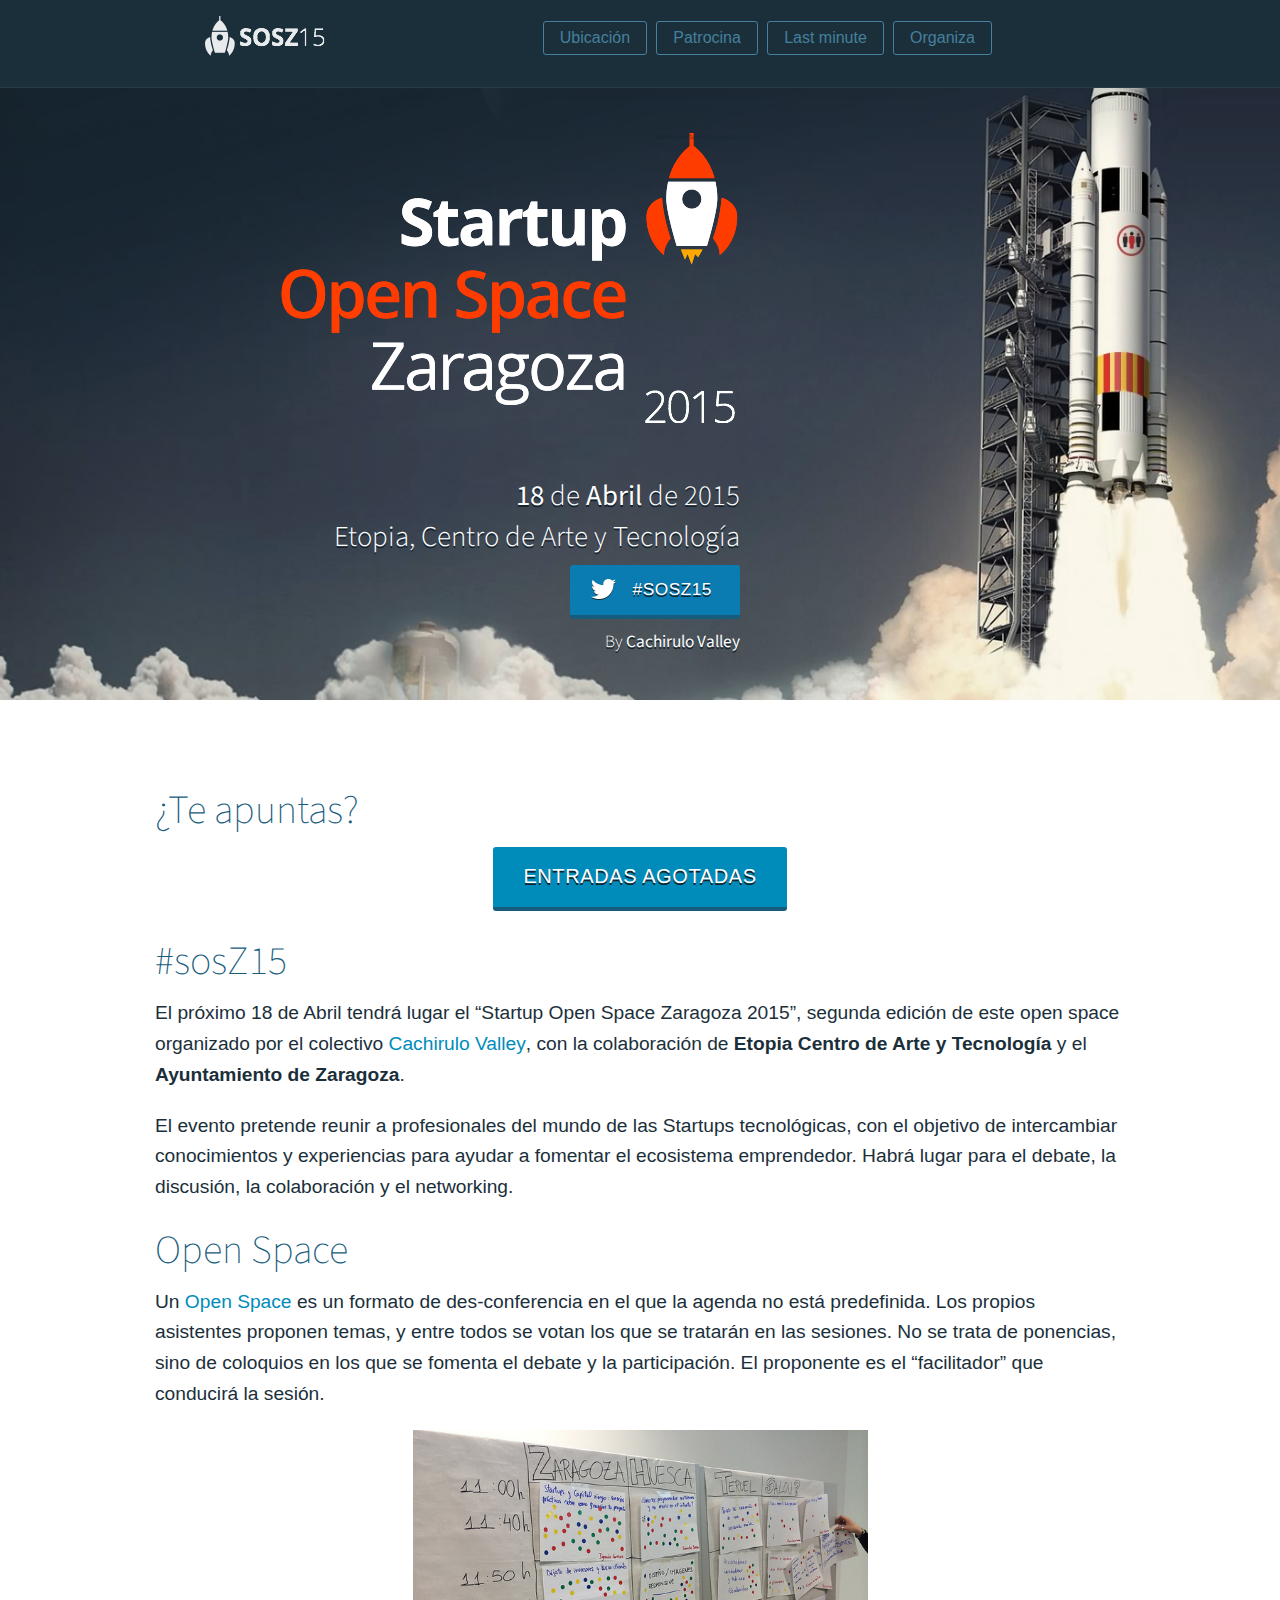
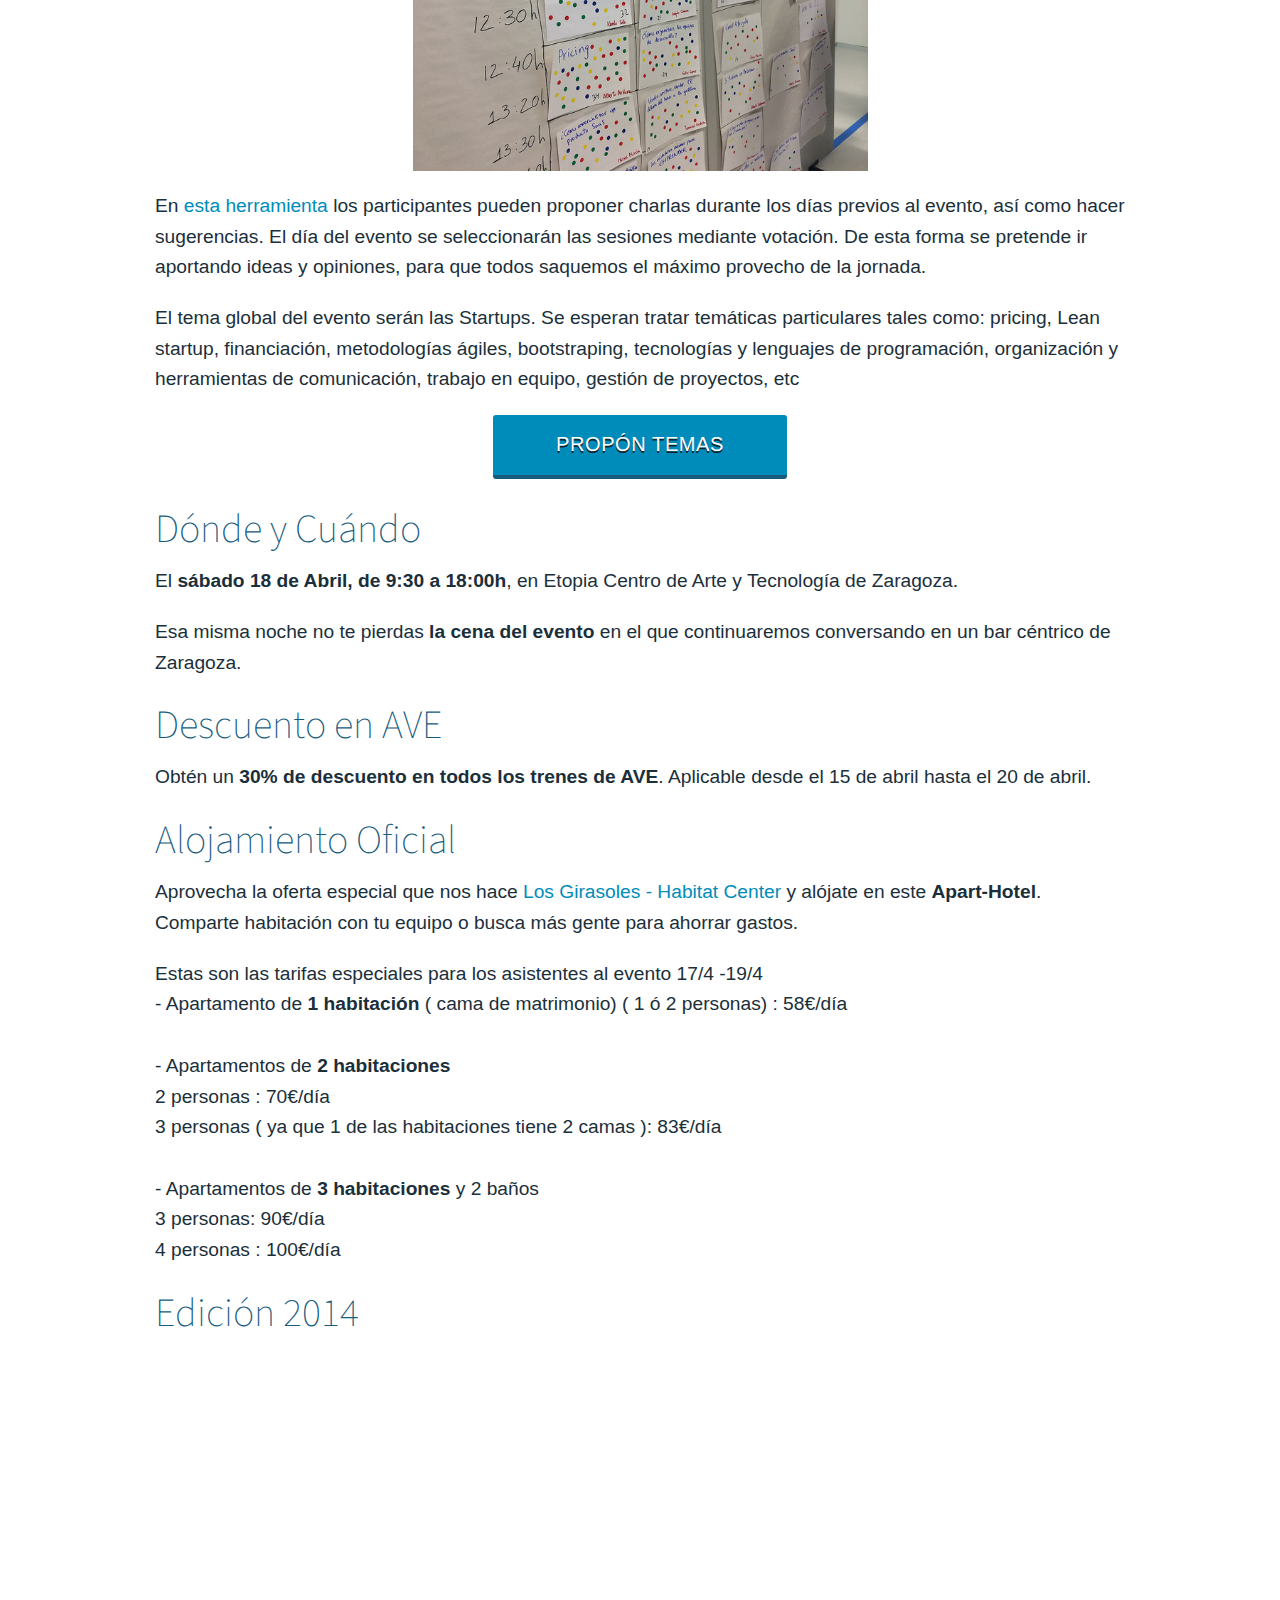
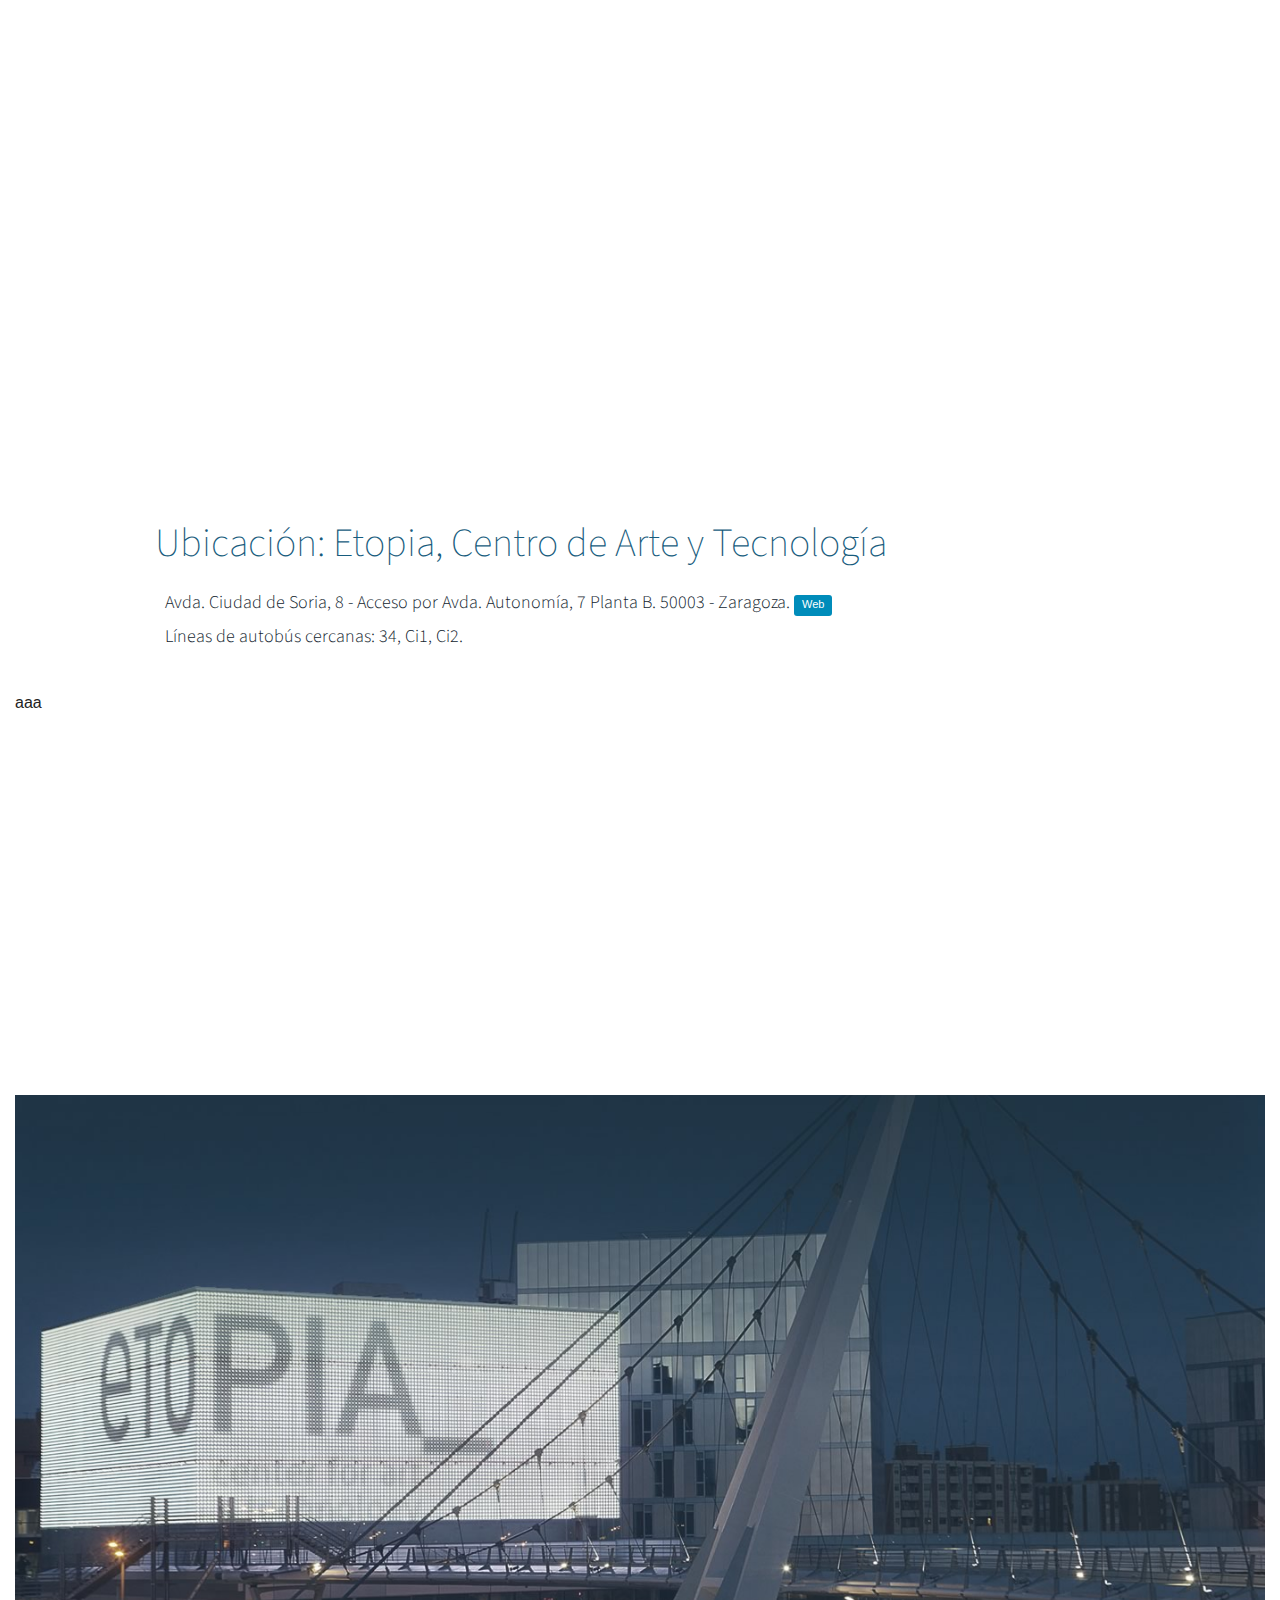
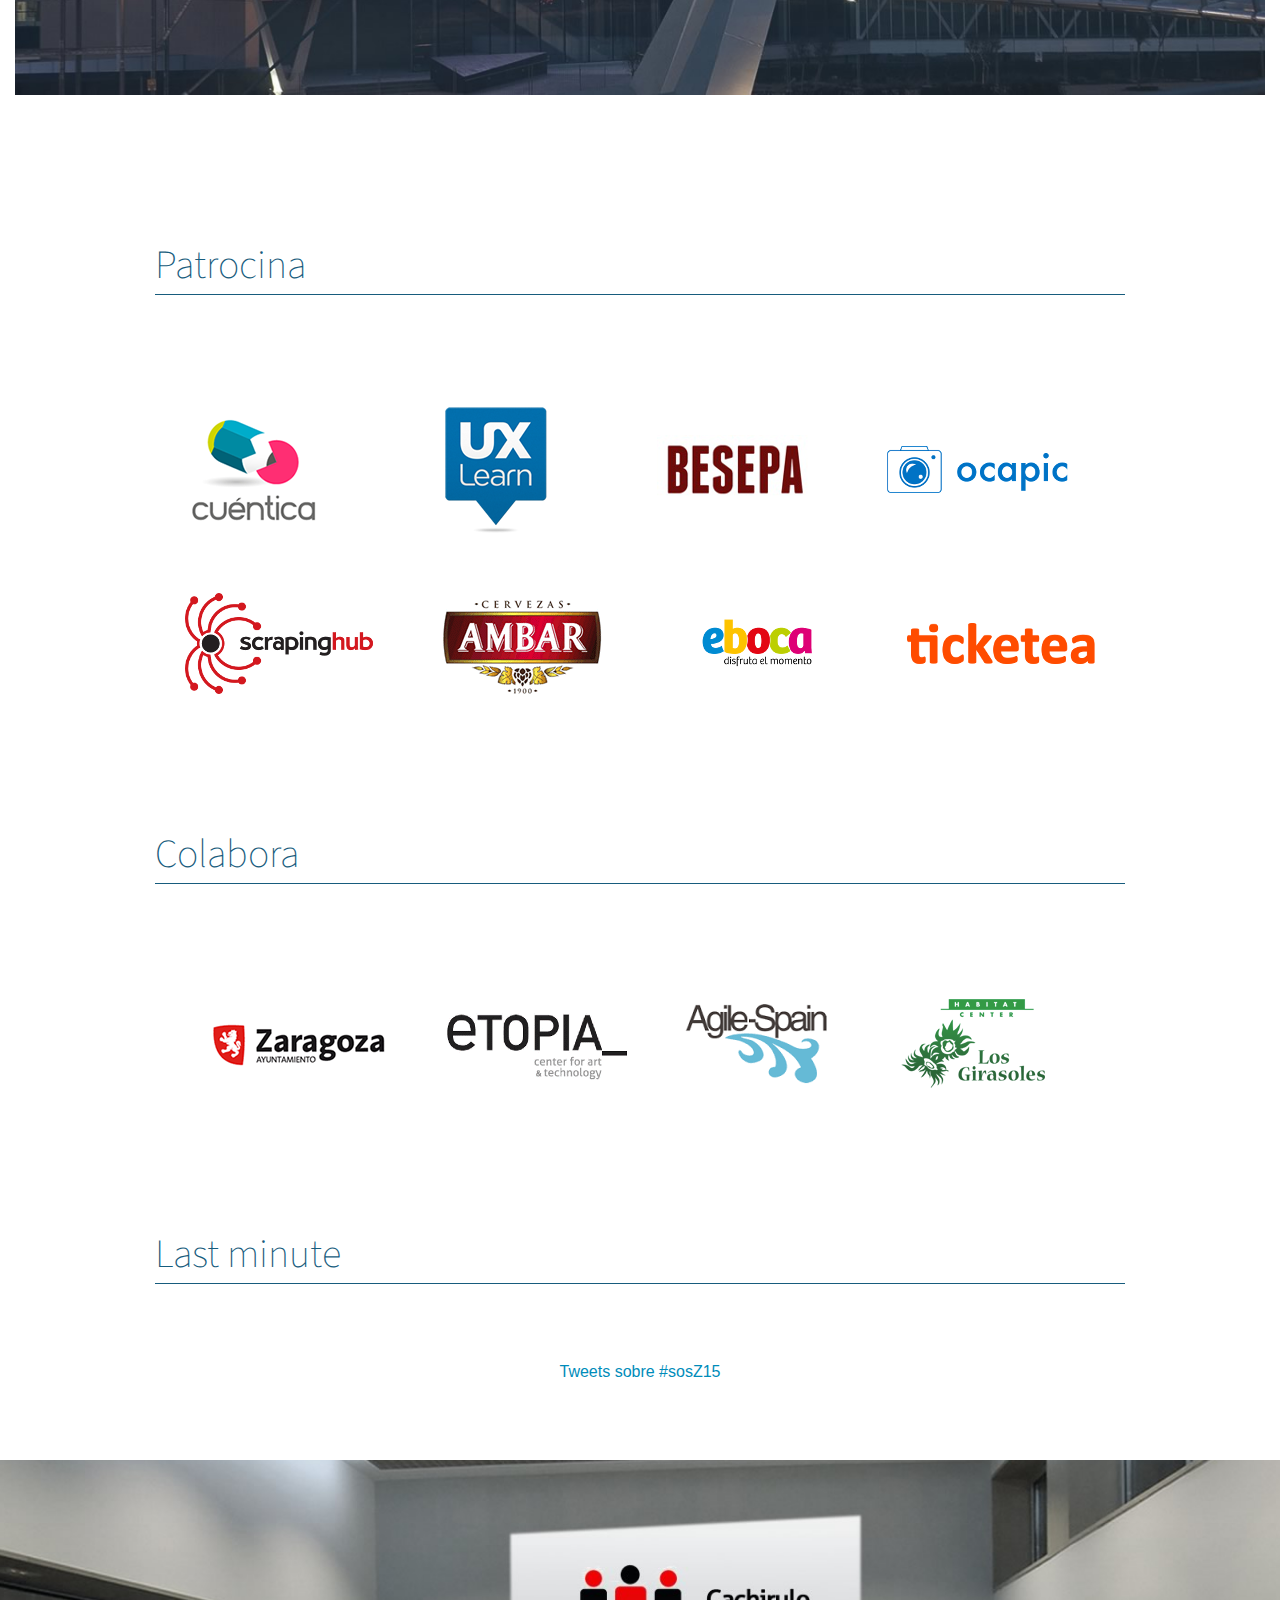
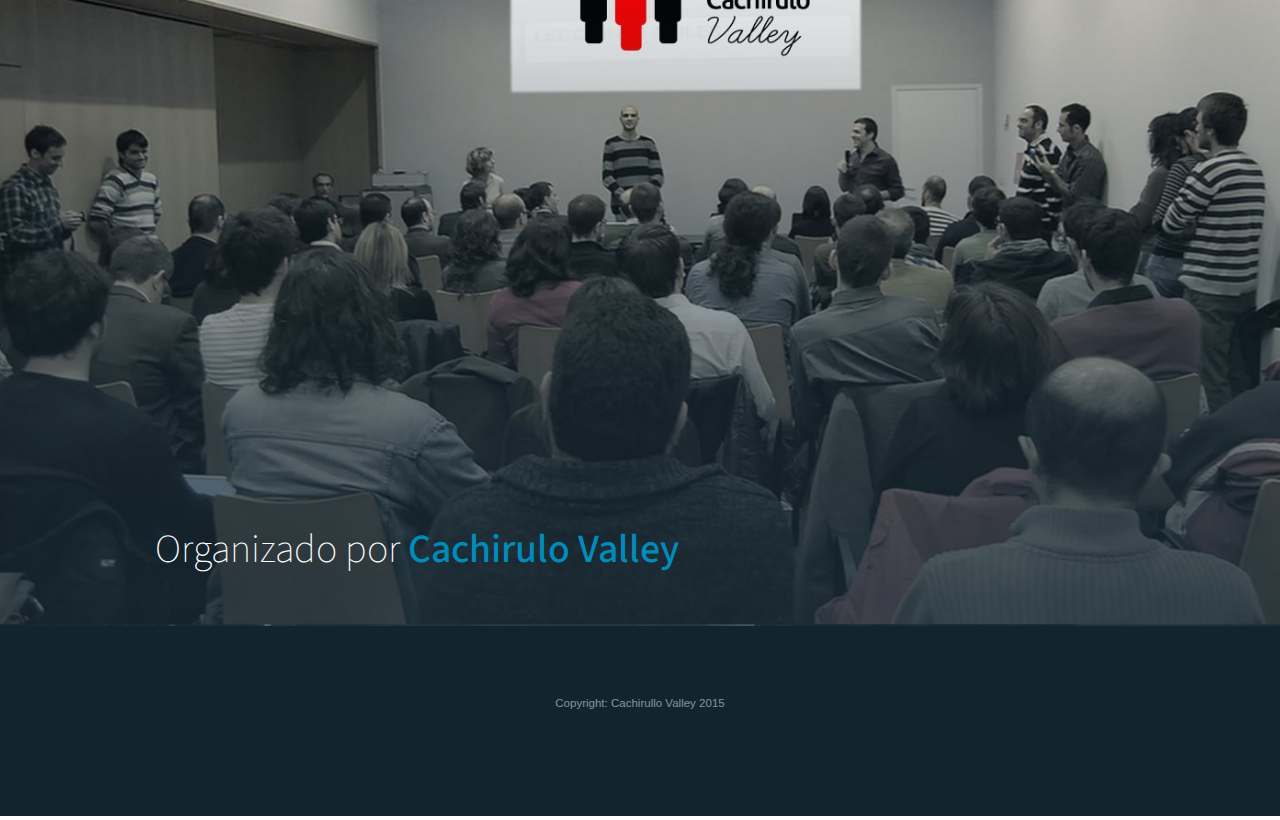
<file: index.html>
<!doctype html>
<html class="no-js" lang="en">
	<head>
		<meta charset="utf-8" />
		<meta name="viewport" content="width=device-width, initial-scale=1.0" />
		<title>Startup Open Space Zaragoza 2015</title>
  		<link href="assets/css/app.min.css" rel="stylesheet" type="text/css" media="all"/>
        <link href='http://fonts.googleapis.com/css?family=Source+Sans+Pro:300,400,600,700' rel='stylesheet' type='text/css'>
  		<script src="assets/js/vendor/modernizr.min.js"></script>
        <link rel="shortcut icon" href="favicon.ico">
        <link rel="stylesheet" href="http://cdn.leafletjs.com/leaflet-0.7.3/leaflet.css" />
	</head>
	<body>



<header class="large-12 columns header" id="header" data-magellan-expedition="fixed" data-options="destination_threshold:65;throttle_delay:0;">
    <div class="row wrapper">
        <div class="large-3 columns inner">
            <a href="#hero" data-scrolling="hero" class="logo">
                <img src="assets/img/logo-sosz-small.png" alt="Startup Open Space Zaragoza 2015">
            </a>
        </div>
        <div class="large-9 columns inner">
            <dl class="sub-nav-custom">
                <dd>
                    <a href="#location" data-scrolling="location">Ubicación</a>
                </dd>
                <dd>
                    <a href="#partners" data-scrolling="partners">Patrocina</a>
                </dd>
                <dd>
                    <a href="#last-minute" data-scrolling="last-minute">Last minute</a>
                </dd>
                <dd>
                    <a href="#organize" data-scrolling="organize">Organiza</a>
                </dd>
            </dl>
        </div>
    </div>
</header><!-- end header -->

<div class="large-12 columns hero" id="hero">
    <div class="row wrapper">
        <div class="hero-left">
            <h1 class="logo">Startup Open Space Zaragoza 2015</h1>
            <h3>
                <strong>18</strong> de <strong>Abril</strong> de 2015<br>
                Etopia, Centro de Arte y Tecnología<br>
                <strong><a href="https://twitter.com/intent/tweet?original_referer=https%3A%2F%2Fabout.twitter.com%2Fresources%2Fbuttons&related=cachiruloValley&text=%23SOSZ15&tw_p=tweetbutton" class="button small radius twitter" target="_blank">#SOSZ15</a></strong><br>
                <small>By <strong>Cachirulo Valley</strong></small>
            </h3>
        </div>
    </div>
</div><!-- end hero -->

<div class="large-12 columns description" id="description">
    <div class="row wrapper">
        <div class="large-12 columns inner">
            <h2>¿Te apuntas?</h2>
            <div class="large-4 columns large-centered">
                    <a href="#" class="button large radius expand">ENTRADAS AGOTADAS</a>
            </div>
            <h2>#sosZ15</h2>
            <p>El próximo 18 de Abril tendrá lugar el “Startup Open Space Zaragoza 2015”, segunda edición de este open space organizado por el colectivo <a href="http://wwww.cachirulovalley.com" target="_blank">Cachirulo Valley</a>, con la colaboración de <strong>Etopia Centro de Arte y Tecnología</strong> y el <strong>Ayuntamiento de Zaragoza</strong>.</p>
            <p>El evento pretende reunir a profesionales del mundo de las Startups tecnológicas, con el objetivo de intercambiar conocimientos y experiencias para ayudar a fomentar el ecosistema emprendedor. Habrá lugar para el debate, la discusión, la colaboración y el networking.</p>

            <h2>Open Space</h2>
            <p>Un <a href="http://www.proyectosagiles.org/que-es-open-space" target="_blank">Open Space</a> es un formato de des-conferencia  en el que la agenda no está predefinida. Los propios asistentes proponen temas, y entre todos se votan los que se tratarán en las sesiones. No se trata de ponencias, sino de coloquios en los que se fomenta el debate y la participación. El proponente es el “facilitador” que conducirá la sesión.</p>
            <p>
              <div class="large-6 columns large-centered">
                <img src="assets/img/board_sosz14.jpg" alt="Tablero SOSZ14"/>
              </div>
            </p>
            <p>En <a href="http://sesiones.cachirulovalley.com/proposals" target="_blank">esta herramienta</a> los participantes pueden proponer charlas durante los días previos al evento, así como hacer sugerencias. El día del evento se seleccionarán las sesiones mediante votación. De esta forma se pretende ir aportando ideas y opiniones, para que todos saquemos el máximo provecho de la jornada.</p>
            <p>El tema global del evento serán las Startups. Se esperan tratar temáticas particulares tales como: pricing, Lean startup, financiación, metodologías ágiles, bootstraping, tecnologías y lenguajes de programación, organización y herramientas de comunicación, trabajo en equipo, gestión de proyectos, etc</p>
            <div class="large-4 columns large-centered">
                    <a href="http://sesiones.cachirulovalley.com/proposals" class="button large radius expand" target="_blank">PROPÓN TEMAS</a>
            </div>

            <h2>Dónde y Cuándo</h2>
            <p>El <strong>sábado 18 de Abril, de 9:30 a 18:00h</strong>, en Etopia Centro de Arte y Tecnología de Zaragoza.</p>
            <p>Esa misma noche no te pierdas <strong>la cena del evento</strong> en el que continuaremos conversando en un bar céntrico de Zaragoza.</p>

            <h2>Descuento en AVE</h2>
            <p>Obtén un <strong>30% de descuento en todos los trenes de AVE</strong>. Aplicable desde el 15 de abril hasta el 20 de abril.</p>

            <h2>Alojamiento Oficial</h2>
            <p>Aprovecha la oferta especial que nos hace <a href="http://www.losgirasoles.info/">Los Girasoles - Habitat Center</a> y alójate en este <strong>Apart-Hotel</strong>. Comparte habitación con tu equipo o busca más gente para ahorrar gastos.</p>
            <p>Estas son las tarifas especiales para los asistentes al evento 17/4 -19/4</br>
                - Apartamento de <strong>1 habitación</strong> ( cama de matrimonio) ( 1 ó 2 personas) : 58€/día</br></br>
                - Apartamentos de <strong>2 habitaciones</strong></br>
                 2 personas : 70€/día</br>
                 3 personas ( ya que 1 de las habitaciones tiene 2 camas ): 83€/día</br></br>
                - Apartamentos de <strong>3 habitaciones</strong> y 2 baños</br>
                 3 personas: 90€/día</br>
                 4 personas : 100€/día</p>

            <h2>Edición 2014</h2>
            <div class="flex-video">
              <iframe width="100%" height="600" src="https://www.youtube.com/embed/YyNd-p_NQHc" frameborder="0" allowfullscreen></iframe>
            </div>
        </div>
    </div>
</div><!-- end description -->

<div class="large-12 columns where-map" id="location">
    <div class="row wrapper">
        <div class="large-12 columns inner">
            <h2>Ubicación: Etopia, Centro de Arte y Tecnología</h2>
            <h5>Avda. Ciudad de Soria, 8 - Acceso por Avda. Autonomía, 7 Planta B. 50003 - Zaragoza. <a href="http://www.zaragoza.es/ciudad/centros/detalle_Centro?id=5105" class="label radius" target="_blank">Web</a>
            <br>
            Líneas de autobús cercanas: 34, Ci1, Ci2.
            </h5>
            <h5></h5>
        </div>
    </div>
    <div id="map" style="height:400px">aaa</div>
    
    <div class="large-12 columns where-photo">
    </div><!-- end where-map -->

    <div class="row wrapper">
        <div class="large-12 columns inner">
        </div>
    </div>
</div><!-- end where-photo -->

<div class="large-12 columns partners" id="partners">
    <div class="row wrapper">
        <div class="large-12 columns inner">
            <h2>Patrocina</h2>
            <div class="logos bottom">
                <a href="http://cuentica.com/" target="_blank">
                    <img src="assets/img/logos/logo-cuentica.png" alt="Cuentica">
                </a>
                <a href="http://www.uxlearn.com/" target="_blank">
                    <img src="assets/img/logos/logo-ux-learn.png" alt="UX Learn">
                </a>

                <a href="http://besepa.com/" target="_blank">
                    <img src="assets/img/logos/logo-besepa.png" alt="Besepa">
                </a>

                <a href="http://www.ocapic.com/" target="_blank">
                    <img src="assets/img/logos/logo-ocapic.png" alt="UX Learn">
                </a>
                <a href="http://scrapinghub.com/" target="_blank">
                    <img src="assets/img/logos/logo-scrapinghub.png" alt="Scrapinghub">
                </a>
                <a href="http://www.cervezasambar.com/" target="_blank">
                    <img src="assets/img/logos/logo-ambar.png" alt="Cervezas Ambar">
                </a>
                 <a href="http://www.eboca.com/" target="_blank">
                    <img src="assets/img/logos/logo-eboca.png" alt="Eboca">
                </a>
                <a href="http://www.Ticketea.com/" target="_blank">
                    <img src="assets/img/logos/logo-ticketea.png" alt="Ticketea">
                </a>
            </div>
        </div>
    </div>
</div><!-- end partners -->
<div class="large-12 columns partners">
    <div class="row wrapper">
        <div class="large-12 columns inner">
            <h2>Colabora</h2>
            <div class="logos bottom">
                <a href="http://www.zaragoza.es/sedeelectronica/" target="_blank">
                    <img src="assets/img/logos/logo-ayuntamiento-zaragoza.png" alt="Ayuntamiento Zaragoza">
                </a>
                <a href="http://www.zaragoza.es/ciudad/etopia/" target="_blank">
                    <img src="assets/img/logos/logo-etopia.png" alt="Etopia">
                </a>
                <a href="http://www.agile-spain.org/" target="_blank">
                    <img src="assets/img/logos/agile-spain.png" alt="Agile Spain">
                </a>
                <a href="http://www.losgirasoles.info/" target="_blank">
                    <img src="assets/img/logos/logo-girasoles.png" alt="Los Girasoles - Apart Center">
                </a>
            </div>
        </div>
    </div>
</div><!-- end colaboradores -->

<div class="large-12 columns last-minute partners" id="last-minute">
    <div class="row wrapper">
        <div class="large-12 columns inner">
            <h2 style="text-align: left">Last minute</h2>
             <a class="twitter-timeline" href="https://twitter.com/hashtag/sosZ15" data-widget-id="578655989693620224">Tweets sobre #sosZ15</a>
             <script>!function(d,s,id){var js,fjs=d.getElementsByTagName(s)[0],p=/^http:/.test(d.location)?'http':'https';if(!d.getElementById(id)){js=d.createElement(s);js.id=id;js.src=p+"://platform.twitter.com/widgets.js";fjs.parentNode.insertBefore(js,fjs);}}(document,"script","twitter-wjs");</script>
        </div>
    </div>
</div><!-- end last-minute -->


<div class="large-12 columns organize" id="organize">
    <div class="row wrapper">
        <div class="large-12 columns inner">
            <h2>Organizado por <a href="http://cachirulovalley.com/" target="_blank">Cachirulo Valley</a></h2>
        </div>
    </div>
</div><!-- end organize -->

<footer class="large-12 columns page-footer">
    <div class="row wrapper">
        <div class="large-12 columns inner">
            <p><small>Copyright: Cachirullo Valley 2015</small></p>
        </div>
    </div>
</footer><!-- end footer -->


  		<script src="assets/js/vendor/jquery.min.js"></script>
<script src="assets/js/foundation.min.js"></script>
<script src="http://cdn.leafletjs.com/leaflet-0.7.3/leaflet.js"></script>
<script>
$(document).foundation();

var layer = L.tileLayer('http://{s}.basemaps.cartocdn.com/light_all/{z}/{x}/{y}.png',{
  attribution: '&copy; <a href="http://www.openstreetmap.org/copyright">OpenStreetMap</a> contributors, &copy; <a href="http://cartodb.com/attributions">CartoDB</a>'
});

$(document).ready(function(){
var map = L.map('map', {
    scrollWheelZoom: false,
    center: [41.659472,-0.907274],
    zoom: 16
});

L.marker([41.659472,-0.907274]).addTo(map)
    .bindPopup('Etopia. Centro de Arte y Tecnología.')
    .openPopup();

map.addLayer(layer);
});
</script>


        <!-- Instanclick for improvement of latency links -->
        <script src="assets/js/vendor/instantclick.min.js"></script>
        <script data-no-instant>InstantClick.init();</script>

	</body>
</html>
</file>
<file: assets/css/app.min.css>
meta.foundation-mq-small{font-family:"/only screen and (max-width: 40em)/";width:0}meta.foundation-mq-medium{font-family:"/only screen and (min-width:40.063em)/";width:40.063em}meta.foundation-mq-large{font-family:"/only screen and (min-width:64.063em)/";width:64.063em}meta.foundation-mq-xlarge{font-family:"/only screen and (min-width:90.063em)/";width:90.063em}meta.foundation-mq-xxlarge{font-family:"/only screen and (min-width:120.063em)/";width:120.063em}*,:after,:before{-moz-box-sizing:border-box;-webkit-box-sizing:border-box;box-sizing:border-box}body,html{font-size:100%}body{background:#fff;color:#222;padding:0;margin:0;font-family:"Helvetica Neue",Helvetica,Helvetica,Arial,sans-serif;font-weight:400;font-style:normal;line-height:1;position:relative;cursor:default}a:hover{cursor:pointer}embed,img,object{max-width:100%;height:auto}embed,object{height:100%}img{-ms-interpolation-mode:bicubic}#map_canvas embed,#map_canvas img,#map_canvas object,.map_canvas embed,.map_canvas img,.map_canvas object{max-width:none!important}.left{float:left!important}.right{float:right!important}.clearfix{*zoom:1}.clearfix:after,.clearfix:before{content:" ";display:table}.clearfix:after{clear:both}.text-left{text-align:left!important}.text-right{text-align:right!important}.text-center{text-align:center!important}.text-justify{text-align:justify!important}.hide{display:none}.start{float:left!important}.end{float:right!important}.text-start{text-align:left!important}.text-end{text-align:right!important}.antialiased{-webkit-font-smoothing:antialiased;-moz-osx-font-smoothing:grayscale}img{display:inline-block;vertical-align:middle}textarea{height:auto;min-height:50px}select{width:100%}[class*=block-grid-]{display:block;padding:0;margin:0 0 0 -.625rem;*zoom:1}[class*=block-grid-]:after,[class*=block-grid-]:before{content:" ";display:table}[class*=block-grid-]:after{clear:both}[class*=block-grid-]>li{display:inline;height:auto;float:left;padding:0 .625rem 1.25rem}@media only screen{.small-block-grid-1>li{width:100%;padding:0 .625rem 1.25rem;list-style:none}.small-block-grid-1>li:nth-of-type(n){clear:none}.small-block-grid-1>li:nth-of-type(1n+1){clear:both}.small-block-grid-2>li{width:50%;padding:0 .625rem 1.25rem;list-style:none}.small-block-grid-2>li:nth-of-type(n){clear:none}.small-block-grid-2>li:nth-of-type(2n+1){clear:both}.small-block-grid-3>li{width:33.33333%;padding:0 .625rem 1.25rem;list-style:none}.small-block-grid-3>li:nth-of-type(n){clear:none}.small-block-grid-3>li:nth-of-type(3n+1){clear:both}.small-block-grid-4>li{width:25%;padding:0 .625rem 1.25rem;list-style:none}.small-block-grid-4>li:nth-of-type(n){clear:none}.small-block-grid-4>li:nth-of-type(4n+1){clear:both}.small-block-grid-5>li{width:20%;padding:0 .625rem 1.25rem;list-style:none}.small-block-grid-5>li:nth-of-type(n){clear:none}.small-block-grid-5>li:nth-of-type(5n+1){clear:both}.small-block-grid-6>li{width:16.66667%;padding:0 .625rem 1.25rem;list-style:none}.small-block-grid-6>li:nth-of-type(n){clear:none}.small-block-grid-6>li:nth-of-type(6n+1){clear:both}.small-block-grid-7>li{width:14.28571%;padding:0 .625rem 1.25rem;list-style:none}.small-block-grid-7>li:nth-of-type(n){clear:none}.small-block-grid-7>li:nth-of-type(7n+1){clear:both}.small-block-grid-8>li{width:12.5%;padding:0 .625rem 1.25rem;list-style:none}.small-block-grid-8>li:nth-of-type(n){clear:none}.small-block-grid-8>li:nth-of-type(8n+1){clear:both}.small-block-grid-9>li{width:11.11111%;padding:0 .625rem 1.25rem;list-style:none}.small-block-grid-9>li:nth-of-type(n){clear:none}.small-block-grid-9>li:nth-of-type(9n+1){clear:both}.small-block-grid-10>li{width:10%;padding:0 .625rem 1.25rem;list-style:none}.small-block-grid-10>li:nth-of-type(n){clear:none}.small-block-grid-10>li:nth-of-type(10n+1){clear:both}.small-block-grid-11>li{width:9.09091%;padding:0 .625rem 1.25rem;list-style:none}.small-block-grid-11>li:nth-of-type(n){clear:none}.small-block-grid-11>li:nth-of-type(11n+1){clear:both}.small-block-grid-12>li{width:8.33333%;padding:0 .625rem 1.25rem;list-style:none}.small-block-grid-12>li:nth-of-type(n){clear:none}.small-block-grid-12>li:nth-of-type(12n+1){clear:both}}@media only screen and (min-width:40.063em){.medium-block-grid-1>li{width:100%;padding:0 .625rem 1.25rem;list-style:none}.medium-block-grid-1>li:nth-of-type(n){clear:none}.medium-block-grid-1>li:nth-of-type(1n+1){clear:both}.medium-block-grid-2>li{width:50%;padding:0 .625rem 1.25rem;list-style:none}.medium-block-grid-2>li:nth-of-type(n){clear:none}.medium-block-grid-2>li:nth-of-type(2n+1){clear:both}.medium-block-grid-3>li{width:33.33333%;padding:0 .625rem 1.25rem;list-style:none}.medium-block-grid-3>li:nth-of-type(n){clear:none}.medium-block-grid-3>li:nth-of-type(3n+1){clear:both}.medium-block-grid-4>li{width:25%;padding:0 .625rem 1.25rem;list-style:none}.medium-block-grid-4>li:nth-of-type(n){clear:none}.medium-block-grid-4>li:nth-of-type(4n+1){clear:both}.medium-block-grid-5>li{width:20%;padding:0 .625rem 1.25rem;list-style:none}.medium-block-grid-5>li:nth-of-type(n){clear:none}.medium-block-grid-5>li:nth-of-type(5n+1){clear:both}.medium-block-grid-6>li{width:16.66667%;padding:0 .625rem 1.25rem;list-style:none}.medium-block-grid-6>li:nth-of-type(n){clear:none}.medium-block-grid-6>li:nth-of-type(6n+1){clear:both}.medium-block-grid-7>li{width:14.28571%;padding:0 .625rem 1.25rem;list-style:none}.medium-block-grid-7>li:nth-of-type(n){clear:none}.medium-block-grid-7>li:nth-of-type(7n+1){clear:both}.medium-block-grid-8>li{width:12.5%;padding:0 .625rem 1.25rem;list-style:none}.medium-block-grid-8>li:nth-of-type(n){clear:none}.medium-block-grid-8>li:nth-of-type(8n+1){clear:both}.medium-block-grid-9>li{width:11.11111%;padding:0 .625rem 1.25rem;list-style:none}.medium-block-grid-9>li:nth-of-type(n){clear:none}.medium-block-grid-9>li:nth-of-type(9n+1){clear:both}.medium-block-grid-10>li{width:10%;padding:0 .625rem 1.25rem;list-style:none}.medium-block-grid-10>li:nth-of-type(n){clear:none}.medium-block-grid-10>li:nth-of-type(10n+1){clear:both}.medium-block-grid-11>li{width:9.09091%;padding:0 .625rem 1.25rem;list-style:none}.medium-block-grid-11>li:nth-of-type(n){clear:none}.medium-block-grid-11>li:nth-of-type(11n+1){clear:both}.medium-block-grid-12>li{width:8.33333%;padding:0 .625rem 1.25rem;list-style:none}.medium-block-grid-12>li:nth-of-type(n){clear:none}.medium-block-grid-12>li:nth-of-type(12n+1){clear:both}}@media only screen and (min-width:64.063em){.large-block-grid-1>li{width:100%;padding:0 .625rem 1.25rem;list-style:none}.large-block-grid-1>li:nth-of-type(n){clear:none}.large-block-grid-1>li:nth-of-type(1n+1){clear:both}.large-block-grid-2>li{width:50%;padding:0 .625rem 1.25rem;list-style:none}.large-block-grid-2>li:nth-of-type(n){clear:none}.large-block-grid-2>li:nth-of-type(2n+1){clear:both}.large-block-grid-3>li{width:33.33333%;padding:0 .625rem 1.25rem;list-style:none}.large-block-grid-3>li:nth-of-type(n){clear:none}.large-block-grid-3>li:nth-of-type(3n+1){clear:both}.large-block-grid-4>li{width:25%;padding:0 .625rem 1.25rem;list-style:none}.large-block-grid-4>li:nth-of-type(n){clear:none}.large-block-grid-4>li:nth-of-type(4n+1){clear:both}.large-block-grid-5>li{width:20%;padding:0 .625rem 1.25rem;list-style:none}.large-block-grid-5>li:nth-of-type(n){clear:none}.large-block-grid-5>li:nth-of-type(5n+1){clear:both}.large-block-grid-6>li{width:16.66667%;padding:0 .625rem 1.25rem;list-style:none}.large-block-grid-6>li:nth-of-type(n){clear:none}.large-block-grid-6>li:nth-of-type(6n+1){clear:both}.large-block-grid-7>li{width:14.28571%;padding:0 .625rem 1.25rem;list-style:none}.large-block-grid-7>li:nth-of-type(n){clear:none}.large-block-grid-7>li:nth-of-type(7n+1){clear:both}.large-block-grid-8>li{width:12.5%;padding:0 .625rem 1.25rem;list-style:none}.large-block-grid-8>li:nth-of-type(n){clear:none}.large-block-grid-8>li:nth-of-type(8n+1){clear:both}.large-block-grid-9>li{width:11.11111%;padding:0 .625rem 1.25rem;list-style:none}.large-block-grid-9>li:nth-of-type(n){clear:none}.large-block-grid-9>li:nth-of-type(9n+1){clear:both}.large-block-grid-10>li{width:10%;padding:0 .625rem 1.25rem;list-style:none}.large-block-grid-10>li:nth-of-type(n){clear:none}.large-block-grid-10>li:nth-of-type(10n+1){clear:both}.large-block-grid-11>li{width:9.09091%;padding:0 .625rem 1.25rem;list-style:none}.large-block-grid-11>li:nth-of-type(n){clear:none}.large-block-grid-11>li:nth-of-type(11n+1){clear:both}.large-block-grid-12>li{width:8.33333%;padding:0 .625rem 1.25rem;list-style:none}.large-block-grid-12>li:nth-of-type(n){clear:none}.large-block-grid-12>li:nth-of-type(12n+1){clear:both}}.button,button{cursor:pointer;font-family:"Helvetica Neue",Helvetica,Helvetica,Arial,sans-serif;line-height:normal;margin:0 0 1.25rem;position:relative;text-decoration:none;text-align:center;display:inline-block;padding-right:2rem;padding-left:2rem;font-size:1rem;background-color:#008cba;color:#fff;-webkit-transition:background-color 300ms ease-out;-moz-transition:background-color 300ms ease-out;transition:background-color 300ms ease-out;padding-top:1.0625rem;padding-bottom:1rem;-webkit-appearance:none;border:none;font-weight:400!important}.button:focus,.button:hover,button:focus,button:hover{background-color:#007095;color:#fff}.button.secondary,button.secondary{background-color:#e7e7e7;border-color:#b9b9b9;color:#333}.button.secondary:focus,.button.secondary:hover,button.secondary:focus,button.secondary:hover{background-color:#b9b9b9;color:#333}.button.success,button.success{background-color:#43ac6a;border-color:#368a55;color:#fff}.button.success:focus,.button.success:hover,button.success:focus,button.success:hover{background-color:#368a55;color:#fff}.button.alert,button.alert{background-color:#f04124;border-color:#cf2a0e;color:#fff}.button.alert:focus,.button.alert:hover,button.alert:focus,button.alert:hover{background-color:#cf2a0e;color:#fff}.button.large,button.large{padding-top:1.125rem;padding-right:2.25rem;padding-bottom:1.1875rem;padding-left:2.25rem;font-size:1.25rem}.button.small,button.small{padding-top:.875rem;padding-right:1.75rem;padding-bottom:.9375rem;padding-left:1.75rem;font-size:.8125rem}.button.tiny,button.tiny{padding-top:.625rem;padding-right:1.25rem;padding-bottom:.6875rem;padding-left:1.25rem;font-size:.6875rem}.button.expand,button.expand{padding-right:0;padding-left:0;width:100%}.button.left-align,button.left-align{text-align:left;text-indent:.75rem}.button.right-align,button.right-align{text-align:right;padding-right:.75rem}.button.radius,button.radius{-webkit-border-radius:3px;border-radius:3px}.button.round,button.round{-webkit-border-radius:1000px;border-radius:1000px}.button.disabled,.button[disabled],button.disabled,button[disabled]{background-color:#008cba;border-color:#007095;color:#fff;cursor:default;opacity:.7;-webkit-box-shadow:none;box-shadow:none}.button.disabled:focus,.button.disabled:hover,.button[disabled]:focus,.button[disabled]:hover,button.disabled:focus,button.disabled:hover,button[disabled]:focus,button[disabled]:hover{color:#fff;background-color:#008cba}.button.disabled.secondary,.button[disabled].secondary,button.disabled.secondary,button[disabled].secondary{background-color:#e7e7e7;border-color:#b9b9b9;color:#333;cursor:default;opacity:.7;-webkit-box-shadow:none;box-shadow:none}.button.disabled.secondary:focus,.button.disabled.secondary:hover,.button[disabled].secondary:focus,.button[disabled].secondary:hover,button.disabled.secondary:focus,button.disabled.secondary:hover,button[disabled].secondary:focus,button[disabled].secondary:hover{color:#333;background-color:#e7e7e7}.button.disabled.success,.button[disabled].success,button.disabled.success,button[disabled].success{background-color:#43ac6a;border-color:#368a55;color:#fff;cursor:default;opacity:.7;-webkit-box-shadow:none;box-shadow:none}.button.disabled.success:focus,.button.disabled.success:hover,.button[disabled].success:focus,.button[disabled].success:hover,button.disabled.success:focus,button.disabled.success:hover,button[disabled].success:focus,button[disabled].success:hover{color:#fff;background-color:#43ac6a}.button.disabled.alert,.button[disabled].alert,button.disabled.alert,button[disabled].alert{background-color:#f04124;border-color:#cf2a0e;color:#fff;cursor:default;opacity:.7;-webkit-box-shadow:none;box-shadow:none}.button.disabled.alert:focus,.button.disabled.alert:hover,.button[disabled].alert:focus,.button[disabled].alert:hover,button.disabled.alert:focus,button.disabled.alert:hover,button[disabled].alert:focus,button[disabled].alert:hover{color:#fff;background-color:#f04124}@media only screen and (min-width:40.063em){.button,button{display:inline-block}}.button-group{list-style:none;margin:0;*zoom:1}.button-group:after,.button-group:before{content:" ";display:table}.button-group:after{clear:both}.button-group>*{margin:0;float:left}.button-group>* .button,.button-group>*>button{border-right:1px solid;border-color:rgba(255,255,255,.5)}.button-group>:last-child .button,.button-group>:last-child button{border-right:0}.button-group>:first-child{margin-left:0}.button-group.radius>* .button,.button-group.radius>*>button{border-right:1px solid;border-color:rgba(255,255,255,.5)}.button-group.radius>:last-child .button,.button-group.radius>:last-child button{border-right:0}.button-group.radius>:first-child,.button-group.radius>:first-child>.button,.button-group.radius>:first-child>a,.button-group.radius>:first-child>button{-moz-border-radius-bottomleft:3px;-moz-border-radius-topleft:3px;-webkit-border-bottom-left-radius:3px;-webkit-border-top-left-radius:3px;border-bottom-left-radius:3px;border-top-left-radius:3px}.button-group.radius>:last-child,.button-group.radius>:last-child>.button,.button-group.radius>:last-child>a,.button-group.radius>:last-child>button{-moz-border-radius-topright:3px;-moz-border-radius-bottomright:3px;-webkit-border-top-right-radius:3px;-webkit-border-bottom-right-radius:3px;border-top-right-radius:3px;border-bottom-right-radius:3px}.button-group.round>* .button,.button-group.round>*>button{border-right:1px solid;border-color:rgba(255,255,255,.5)}.button-group.round>:last-child .button,.button-group.round>:last-child button{border-right:0}.button-group.round>:first-child,.button-group.round>:first-child>.button,.button-group.round>:first-child>a,.button-group.round>:first-child>button{-moz-border-radius-bottomleft:1000px;-moz-border-radius-topleft:1000px;-webkit-border-bottom-left-radius:1000px;-webkit-border-top-left-radius:1000px;border-bottom-left-radius:1000px;border-top-left-radius:1000px}.button-group.round>:last-child,.button-group.round>:last-child>.button,.button-group.round>:last-child>a,.button-group.round>:last-child>button{-moz-border-radius-topright:1000px;-moz-border-radius-bottomright:1000px;-webkit-border-top-right-radius:1000px;-webkit-border-bottom-right-radius:1000px;border-top-right-radius:1000px;border-bottom-right-radius:1000px}.button-group.even-2 li{width:50%}.button-group.even-2 li .button,.button-group.even-2 li>button{border-right:1px solid;border-color:rgba(255,255,255,.5)}.button-group.even-2 li:last-child .button,.button-group.even-2 li:last-child button{border-right:0}.button-group.even-2 li .button,.button-group.even-2 li button{width:100%}.button-group.even-3 li{width:33.33333%}.button-group.even-3 li .button,.button-group.even-3 li>button{border-right:1px solid;border-color:rgba(255,255,255,.5)}.button-group.even-3 li:last-child .button,.button-group.even-3 li:last-child button{border-right:0}.button-group.even-3 li .button,.button-group.even-3 li button{width:100%}.button-group.even-4 li{width:25%}.button-group.even-4 li .button,.button-group.even-4 li>button{border-right:1px solid;border-color:rgba(255,255,255,.5)}.button-group.even-4 li:last-child .button,.button-group.even-4 li:last-child button{border-right:0}.button-group.even-4 li .button,.button-group.even-4 li button{width:100%}.button-group.even-5 li{width:20%}.button-group.even-5 li .button,.button-group.even-5 li>button{border-right:1px solid;border-color:rgba(255,255,255,.5)}.button-group.even-5 li:last-child .button,.button-group.even-5 li:last-child button{border-right:0}.button-group.even-5 li .button,.button-group.even-5 li button{width:100%}.button-group.even-6 li{width:16.66667%}.button-group.even-6 li .button,.button-group.even-6 li>button{border-right:1px solid;border-color:rgba(255,255,255,.5)}.button-group.even-6 li:last-child .button,.button-group.even-6 li:last-child button{border-right:0}.button-group.even-6 li .button,.button-group.even-6 li button{width:100%}.button-group.even-7 li{width:14.28571%}.button-group.even-7 li .button,.button-group.even-7 li>button{border-right:1px solid;border-color:rgba(255,255,255,.5)}.button-group.even-7 li:last-child .button,.button-group.even-7 li:last-child button{border-right:0}.button-group.even-7 li .button,.button-group.even-7 li button{width:100%}.button-group.even-8 li{width:12.5%}.button-group.even-8 li .button,.button-group.even-8 li>button{border-right:1px solid;border-color:rgba(255,255,255,.5)}.button-group.even-8 li:last-child .button,.button-group.even-8 li:last-child button{border-right:0}.button-group.even-8 li .button,.button-group.even-8 li button{width:100%}.button-bar{*zoom:1}.button-bar:after,.button-bar:before{content:" ";display:table}.button-bar:after{clear:both}.button-bar .button-group{float:left;margin-right:.625rem}.button-bar .button-group div{overflow:hidden}[data-clearing]{*zoom:1;margin-bottom:0;margin-left:0;list-style:none}[data-clearing]:after,[data-clearing]:before{content:" ";display:table}[data-clearing]:after{clear:both}[data-clearing] li{float:left;margin-right:10px}.clearing-blackout{background:#333;position:fixed;width:100%;height:100%;top:0;left:0;z-index:998}.clearing-blackout .clearing-close{display:block}.clearing-container{position:relative;z-index:998;height:100%;overflow:hidden;margin:0}.visible-img{height:95%;position:relative}.visible-img img{position:absolute;left:50%;top:50%;margin-left:-50%;max-height:100%;max-width:100%}.clearing-caption{color:#ccc;font-size:.875em;line-height:1.3;margin-bottom:0;text-align:center;bottom:0;background:#333;width:100%;padding:10px 30px 20px;position:absolute;left:0}.clearing-close{z-index:999;padding-left:20px;padding-top:10px;font-size:30px;line-height:1;color:#ccc;display:none}.clearing-close:focus,.clearing-close:hover{color:#ccc}.clearing-assembled .clearing-container{height:100%}.clearing-assembled .clearing-container .carousel>ul,.clearing-feature li{display:none}.clearing-feature li.clearing-featured-img{display:block}@media only screen and (min-width:40.063em){.clearing-main-next,.clearing-main-prev{position:absolute;height:100%;width:40px;top:0}.clearing-main-next>span,.clearing-main-prev>span{position:absolute;top:50%;display:block;width:0;height:0;border:solid 12px}.clearing-main-next>span:hover,.clearing-main-prev>span:hover{opacity:.8}.clearing-main-prev{left:0}.clearing-main-prev>span{left:5px;border-color:transparent;border-right-color:#ccc}.clearing-main-next{right:0}.clearing-main-next>span{border-color:transparent;border-left-color:#ccc}.clearing-main-next.disabled,.clearing-main-prev.disabled{opacity:.3}.clearing-assembled .clearing-container .carousel{background:rgba(51,51,51,.8);height:120px;margin-top:10px;text-align:center}.clearing-assembled .clearing-container .carousel>ul{display:inline-block;z-index:999;height:100%;position:relative;float:none}.clearing-assembled .clearing-container .carousel>ul li{display:block;width:120px;min-height:inherit;float:left;overflow:hidden;margin-right:0;padding:0;position:relative;cursor:pointer;opacity:.4}.clearing-assembled .clearing-container .carousel>ul li.fix-height img{height:100%;max-width:none}.clearing-assembled .clearing-container .carousel>ul li a.th{border:none;-webkit-box-shadow:none;box-shadow:none;display:block}.clearing-assembled .clearing-container .carousel>ul li img{cursor:pointer!important;width:100%!important}.clearing-assembled .clearing-container .carousel>ul li.visible{opacity:1}.clearing-assembled .clearing-container .carousel>ul li:hover{opacity:.8}.clearing-assembled .clearing-container .visible-img{background:#333;overflow:hidden;height:85%}.clearing-close{position:absolute;top:10px;right:20px;padding-left:0;padding-top:0}}.row{width:100%;margin-left:auto;margin-right:auto;margin-top:0;margin-bottom:0;max-width:62.5rem;*zoom:1}.row:after,.row:before{content:" ";display:table}.row:after{clear:both}.row.collapse>.column,.row.collapse>.columns{position:relative;padding-left:0;padding-right:0;float:left}.row.collapse .row{margin-left:0;margin-right:0}.row .row{width:auto;margin-left:-.9375rem;margin-right:-.9375rem;margin-top:0;margin-bottom:0;max-width:none;*zoom:1}.row .row:after,.row .row:before{content:" ";display:table}.row .row:after{clear:both}.row .row.collapse{width:auto;margin:0;max-width:none;*zoom:1}.row .row.collapse:after,.row .row.collapse:before{content:" ";display:table}.row .row.collapse:after{clear:both}.column,.columns{position:relative;padding-left:.9375rem;padding-right:.9375rem;width:100%;float:left}@media only screen{.column.small-centered,.columns.small-centered{position:relative;margin-left:auto;margin-right:auto;float:none}.column.small-uncentered,.columns.small-uncentered{margin-left:0;margin-right:0;float:left}.column.small-uncentered.opposite,.columns.small-uncentered.opposite{float:right}.small-push-1{position:relative;left:8.33333%;right:auto}.small-pull-1{position:relative;right:8.33333%;left:auto}.small-push-2{position:relative;left:16.66667%;right:auto}.small-pull-2{position:relative;right:16.66667%;left:auto}.small-push-3{position:relative;left:25%;right:auto}.small-pull-3{position:relative;right:25%;left:auto}.small-push-4{position:relative;left:33.33333%;right:auto}.small-pull-4{position:relative;right:33.33333%;left:auto}.small-push-5{position:relative;left:41.66667%;right:auto}.small-pull-5{position:relative;right:41.66667%;left:auto}.small-push-6{position:relative;left:50%;right:auto}.small-pull-6{position:relative;right:50%;left:auto}.small-push-7{position:relative;left:58.33333%;right:auto}.small-pull-7{position:relative;right:58.33333%;left:auto}.small-push-8{position:relative;left:66.66667%;right:auto}.small-pull-8{position:relative;right:66.66667%;left:auto}.small-push-9{position:relative;left:75%;right:auto}.small-pull-9{position:relative;right:75%;left:auto}.small-push-10{position:relative;left:83.33333%;right:auto}.small-pull-10{position:relative;right:83.33333%;left:auto}.small-push-11{position:relative;left:91.66667%;right:auto}.small-pull-11{position:relative;right:91.66667%;left:auto}.column,.columns{position:relative;padding-left:.9375rem;padding-right:.9375rem;float:left}.small-1{position:relative;width:8.33333%}.small-2{position:relative;width:16.66667%}.small-3{position:relative;width:25%}.small-4{position:relative;width:33.33333%}.small-5{position:relative;width:41.66667%}.small-6{position:relative;width:50%}.small-7{position:relative;width:58.33333%}.small-8{position:relative;width:66.66667%}.small-9{position:relative;width:75%}.small-10{position:relative;width:83.33333%}.small-11{position:relative;width:91.66667%}.small-12{position:relative;width:100%}[class*=column]+[class*=column]:last-child{float:right}[class*=column]+[class*=column].end{float:left}.small-offset-0{position:relative;margin-left:0!important}.small-offset-1{position:relative;margin-left:8.33333%!important}.small-offset-2{position:relative;margin-left:16.66667%!important}.small-offset-3{position:relative;margin-left:25%!important}.small-offset-4{position:relative;margin-left:33.33333%!important}.small-offset-5{position:relative;margin-left:41.66667%!important}.small-offset-6{position:relative;margin-left:50%!important}.small-offset-7{position:relative;margin-left:58.33333%!important}.small-offset-8{position:relative;margin-left:66.66667%!important}.small-offset-9{position:relative;margin-left:75%!important}.small-offset-10{position:relative;margin-left:83.33333%!important}.column.small-reset-order,.columns.small-reset-order{margin-left:0;margin-right:0;left:auto;right:auto;float:left}}@media only screen and (min-width:40.063em){.column.medium-centered,.columns.medium-centered{position:relative;margin-left:auto;margin-right:auto;float:none}.column.medium-uncentered,.columns.medium-uncentered{margin-left:0;margin-right:0;float:left}.column.medium-uncentered.opposite,.columns.medium-uncentered.opposite{float:right}.medium-push-1{position:relative;left:8.33333%;right:auto}.medium-pull-1{position:relative;right:8.33333%;left:auto}.medium-push-2{position:relative;left:16.66667%;right:auto}.medium-pull-2{position:relative;right:16.66667%;left:auto}.medium-push-3{position:relative;left:25%;right:auto}.medium-pull-3{position:relative;right:25%;left:auto}.medium-push-4{position:relative;left:33.33333%;right:auto}.medium-pull-4{position:relative;right:33.33333%;left:auto}.medium-push-5{position:relative;left:41.66667%;right:auto}.medium-pull-5{position:relative;right:41.66667%;left:auto}.medium-push-6{position:relative;left:50%;right:auto}.medium-pull-6{position:relative;right:50%;left:auto}.medium-push-7{position:relative;left:58.33333%;right:auto}.medium-pull-7{position:relative;right:58.33333%;left:auto}.medium-push-8{position:relative;left:66.66667%;right:auto}.medium-pull-8{position:relative;right:66.66667%;left:auto}.medium-push-9{position:relative;left:75%;right:auto}.medium-pull-9{position:relative;right:75%;left:auto}.medium-push-10{position:relative;left:83.33333%;right:auto}.medium-pull-10{position:relative;right:83.33333%;left:auto}.medium-push-11{position:relative;left:91.66667%;right:auto}.medium-pull-11{position:relative;right:91.66667%;left:auto}.column,.columns{position:relative;padding-left:.9375rem;padding-right:.9375rem;float:left}.medium-1{position:relative;width:8.33333%}.medium-2{position:relative;width:16.66667%}.medium-3{position:relative;width:25%}.medium-4{position:relative;width:33.33333%}.medium-5{position:relative;width:41.66667%}.medium-6{position:relative;width:50%}.medium-7{position:relative;width:58.33333%}.medium-8{position:relative;width:66.66667%}.medium-9{position:relative;width:75%}.medium-10{position:relative;width:83.33333%}.medium-11{position:relative;width:91.66667%}.medium-12{position:relative;width:100%}[class*=column]+[class*=column]:last-child{float:right}[class*=column]+[class*=column].end{float:left}.medium-offset-0{position:relative;margin-left:0!important}.medium-offset-1{position:relative;margin-left:8.33333%!important}.medium-offset-2{position:relative;margin-left:16.66667%!important}.medium-offset-3{position:relative;margin-left:25%!important}.medium-offset-4{position:relative;margin-left:33.33333%!important}.medium-offset-5{position:relative;margin-left:41.66667%!important}.medium-offset-6{position:relative;margin-left:50%!important}.medium-offset-7{position:relative;margin-left:58.33333%!important}.medium-offset-8{position:relative;margin-left:66.66667%!important}.medium-offset-9{position:relative;margin-left:75%!important}.medium-offset-10{position:relative;margin-left:83.33333%!important}.column.medium-reset-order,.columns.medium-reset-order{margin-left:0;margin-right:0;left:auto;right:auto;float:left}.push-1{position:relative;left:8.33333%;right:auto}.pull-1{position:relative;right:8.33333%;left:auto}.push-2{position:relative;left:16.66667%;right:auto}.pull-2{position:relative;right:16.66667%;left:auto}.push-3{position:relative;left:25%;right:auto}.pull-3{position:relative;right:25%;left:auto}.push-4{position:relative;left:33.33333%;right:auto}.pull-4{position:relative;right:33.33333%;left:auto}.push-5{position:relative;left:41.66667%;right:auto}.pull-5{position:relative;right:41.66667%;left:auto}.push-6{position:relative;left:50%;right:auto}.pull-6{position:relative;right:50%;left:auto}.push-7{position:relative;left:58.33333%;right:auto}.pull-7{position:relative;right:58.33333%;left:auto}.push-8{position:relative;left:66.66667%;right:auto}.pull-8{position:relative;right:66.66667%;left:auto}.push-9{position:relative;left:75%;right:auto}.pull-9{position:relative;right:75%;left:auto}.push-10{position:relative;left:83.33333%;right:auto}.pull-10{position:relative;right:83.33333%;left:auto}.push-11{position:relative;left:91.66667%;right:auto}.pull-11{position:relative;right:91.66667%;left:auto}}@media only screen and (min-width:64.063em){.column.large-centered,.columns.large-centered{position:relative;margin-left:auto;margin-right:auto;float:none}.column.large-uncentered,.columns.large-uncentered{margin-left:0;margin-right:0;float:left}.column.large-uncentered.opposite,.columns.large-uncentered.opposite{float:right}.large-push-1{position:relative;left:8.33333%;right:auto}.large-pull-1{position:relative;right:8.33333%;left:auto}.large-push-2{position:relative;left:16.66667%;right:auto}.large-pull-2{position:relative;right:16.66667%;left:auto}.large-push-3{position:relative;left:25%;right:auto}.large-pull-3{position:relative;right:25%;left:auto}.large-push-4{position:relative;left:33.33333%;right:auto}.large-pull-4{position:relative;right:33.33333%;left:auto}.large-push-5{position:relative;left:41.66667%;right:auto}.large-pull-5{position:relative;right:41.66667%;left:auto}.large-push-6{position:relative;left:50%;right:auto}.large-pull-6{position:relative;right:50%;left:auto}.large-push-7{position:relative;left:58.33333%;right:auto}.large-pull-7{position:relative;right:58.33333%;left:auto}.large-push-8{position:relative;left:66.66667%;right:auto}.large-pull-8{position:relative;right:66.66667%;left:auto}.large-push-9{position:relative;left:75%;right:auto}.large-pull-9{position:relative;right:75%;left:auto}.large-push-10{position:relative;left:83.33333%;right:auto}.large-pull-10{position:relative;right:83.33333%;left:auto}.large-push-11{position:relative;left:91.66667%;right:auto}.large-pull-11{position:relative;right:91.66667%;left:auto}.column,.columns{position:relative;padding-left:.9375rem;padding-right:.9375rem;float:left}.large-1{position:relative;width:8.33333%}.large-2{position:relative;width:16.66667%}.large-3{position:relative;width:25%}.large-4{position:relative;width:33.33333%}.large-5{position:relative;width:41.66667%}.large-6{position:relative;width:50%}.large-7{position:relative;width:58.33333%}.large-8{position:relative;width:66.66667%}.large-9{position:relative;width:75%}.large-10{position:relative;width:83.33333%}.large-11{position:relative;width:91.66667%}.large-12{position:relative;width:100%}[class*=column]+[class*=column]:last-child{float:right}[class*=column]+[class*=column].end{float:left}.large-offset-0{position:relative;margin-left:0!important}.large-offset-1{position:relative;margin-left:8.33333%!important}.large-offset-2{position:relative;margin-left:16.66667%!important}.large-offset-3{position:relative;margin-left:25%!important}.large-offset-4{position:relative;margin-left:33.33333%!important}.large-offset-5{position:relative;margin-left:41.66667%!important}.large-offset-6{position:relative;margin-left:50%!important}.large-offset-7{position:relative;margin-left:58.33333%!important}.large-offset-8{position:relative;margin-left:66.66667%!important}.large-offset-9{position:relative;margin-left:75%!important}.large-offset-10{position:relative;margin-left:83.33333%!important}.column.large-reset-order,.columns.large-reset-order{margin-left:0;margin-right:0;left:auto;right:auto;float:left}.push-1{position:relative;left:8.33333%;right:auto}.pull-1{position:relative;right:8.33333%;left:auto}.push-2{position:relative;left:16.66667%;right:auto}.pull-2{position:relative;right:16.66667%;left:auto}.push-3{position:relative;left:25%;right:auto}.pull-3{position:relative;right:25%;left:auto}.push-4{position:relative;left:33.33333%;right:auto}.pull-4{position:relative;right:33.33333%;left:auto}.push-5{position:relative;left:41.66667%;right:auto}.pull-5{position:relative;right:41.66667%;left:auto}.push-6{position:relative;left:50%;right:auto}.pull-6{position:relative;right:50%;left:auto}.push-7{position:relative;left:58.33333%;right:auto}.pull-7{position:relative;right:58.33333%;left:auto}.push-8{position:relative;left:66.66667%;right:auto}.pull-8{position:relative;right:66.66667%;left:auto}.push-9{position:relative;left:75%;right:auto}.pull-9{position:relative;right:75%;left:auto}.push-10{position:relative;left:83.33333%;right:auto}.pull-10{position:relative;right:83.33333%;left:auto}.push-11{position:relative;left:91.66667%;right:auto}.pull-11{position:relative;right:91.66667%;left:auto}}.label{font-weight:400;font-family:"Helvetica Neue",Helvetica,Helvetica,Arial,sans-serif;text-align:center;text-decoration:none;line-height:1;white-space:nowrap;display:inline-block;position:relative;margin-bottom:inherit;padding:.25rem .5rem .375rem;font-size:.6875rem;background-color:#008cba;color:#fff}.label.radius{-webkit-border-radius:3px;border-radius:3px}.label.round{-webkit-border-radius:1000px;border-radius:1000px}.label.alert{background-color:#f04124;color:#fff}.label.success{background-color:#43ac6a;color:#fff}.label.secondary{background-color:#e7e7e7;color:#333}ul.pagination{display:block;height:1.5rem;margin-left:-.3125rem}ul.pagination li{height:1.5rem;color:#222;font-size:.875rem;margin-left:.3125rem}ul.pagination li a{display:block;padding:.0625rem .625rem;color:#999;-webkit-border-radius:3px;border-radius:3px}ul.pagination li a:focus,ul.pagination li:hover a{background:#e6e6e6}ul.pagination li.unavailable a{cursor:default;color:#999}ul.pagination li.unavailable a:focus,ul.pagination li.unavailable:hover a{background:0 0}ul.pagination li.current a{background:#008cba;color:#fff;font-weight:700;cursor:default}ul.pagination li.current a:focus,ul.pagination li.current a:hover{background:#008cba}ul.pagination li{float:left;display:block}.pagination-centered{text-align:center}.pagination-centered ul.pagination li{float:none;display:inline-block}.panel{border-style:solid;border-width:1px;border-color:#d8d8d8;margin-bottom:1.25rem;padding:1.25rem;background:#f2f2f2}.panel >:first-child{margin-top:0}.panel >:last-child{margin-bottom:0}.panel h1,.panel h2,.panel h3,.panel h4,.panel h5,.panel h6,.panel p{color:#333}.panel h1,.panel h2,.panel h3,.panel h4,.panel h5,.panel h6{line-height:1;margin-bottom:.625rem}.panel h1.subheader,.panel h2.subheader,.panel h3.subheader,.panel h4.subheader,.panel h5.subheader,.panel h6.subheader{line-height:1.4}.panel.callout{border-style:solid;border-width:1px;border-color:#b6edff;margin-bottom:1.25rem;padding:1.25rem;background:#ecfaff}.panel.callout >:first-child{margin-top:0}.panel.callout >:last-child{margin-bottom:0}.panel.callout h1,.panel.callout h2,.panel.callout h3,.panel.callout h4,.panel.callout h5,.panel.callout h6,.panel.callout p{color:#333}.panel.callout h1,.panel.callout h2,.panel.callout h3,.panel.callout h4,.panel.callout h5,.panel.callout h6{line-height:1;margin-bottom:.625rem}.panel.callout h1.subheader,.panel.callout h2.subheader,.panel.callout h3.subheader,.panel.callout h4.subheader,.panel.callout h5.subheader,.panel.callout h6.subheader{line-height:1.4}.panel.callout a{color:#008cba}.panel.radius{-webkit-border-radius:3px;border-radius:3px}.sub-nav{display:block;width:auto;overflow:hidden;margin:-.25rem 0 1.125rem;padding-top:.25rem;margin-right:0;margin-left:-.75rem}.sub-nav dt{text-transform:uppercase}.sub-nav dd,.sub-nav dt,.sub-nav li{float:left;display:inline;margin-left:1rem;margin-bottom:.625rem;font-family:"Helvetica Neue",Helvetica,Helvetica,Arial,sans-serif;font-weight:400;font-size:.875rem;color:#999}.sub-nav dd a,.sub-nav dt a,.sub-nav li a{text-decoration:none;color:#999}.sub-nav dd a:hover,.sub-nav dt a:hover,.sub-nav li a:hover{color:#0085b1}.sub-nav dd.active a,.sub-nav dt.active a,.sub-nav li.active a{-webkit-border-radius:3px;border-radius:3px;font-weight:400;background:#008cba;padding:.1875rem 1rem;cursor:default;color:#fff}.sub-nav dd.active a:hover,.sub-nav dt.active a:hover,.sub-nav li.active a:hover{background:#0085b1}div.switch{position:relative;padding:0;display:block;overflow:hidden;border-style:solid;border-width:1px;margin-bottom:1.25rem;height:2.25rem;background:#fff;border-color:#ccc}div.switch label{position:relative;left:0;z-index:2;float:left;width:50%;height:100%;margin:0;font-weight:700;text-align:left;-webkit-transition:all .1s ease-out;-moz-transition:all .1s ease-out;transition:all .1s ease-out}div.switch input{position:absolute;z-index:3;opacity:0;width:100%;height:100%;-moz-appearance:none}div.switch input:focus,div.switch input:hover{cursor:pointer}div.switch span:last-child{position:absolute;top:-1px;left:-1px;z-index:1;display:block;padding:0;border-width:1px;border-style:solid;-webkit-transition:all .1s ease-out;-moz-transition:all .1s ease-out;transition:all .1s ease-out}div.switch input:not(:checked)+label{opacity:0}div.switch input:checked{display:none!important}div.switch input{left:0;display:block!important}div.switch input:first-of-type+label,div.switch input:first-of-type+span+label{left:-50%}div.switch input:first-of-type:checked+label,div.switch input:first-of-type:checked+span+label{left:0}div.switch input:last-of-type+label,div.switch input:last-of-type+span+label{right:-50%;left:auto;text-align:right}div.switch input:last-of-type:checked+label,div.switch input:last-of-type:checked+span+label{right:0;left:auto}div.switch span.custom{display:none!important}form.custom div.switch .hidden-field{margin-left:auto;position:absolute;visibility:visible}div.switch label{padding:0;line-height:2.3rem;font-size:.875rem}div.switch input:first-of-type:checked~span:last-child{left:100%;margin-left:-2.1875rem}div.switch span:last-child{width:2.25rem;height:2.25rem;border-color:#b3b3b3;background:#fff;background:-moz-linear-gradient(top,#fff 0,#f2f2f2 100%);background:-webkit-linear-gradient(top,#fff 0,#f2f2f2 100%);background:linear-gradient(to bottom,#fff 0,#f2f2f2 100%);-webkit-box-shadow:2px 0 10px 0 rgba(0,0,0,.07),1000px 0 0 1000px #f3faf6,-2px 0 10px 0 rgba(0,0,0,.07),-1000px 0 0 1000px #f5f5f5;box-shadow:2px 0 10px 0 rgba(0,0,0,.07),1000px 0 0 980px #f3faf6,-2px 0 10px 0 rgba(0,0,0,.07),-1000px 0 0 1000px #f5f5f5}div.switch:focus span:last-child,div.switch:hover span:last-child{background:#fff;background:-moz-linear-gradient(top,#fff 0,#e6e6e6 100%);background:-webkit-linear-gradient(top,#fff 0,#e6e6e6 100%);background:linear-gradient(to bottom,#fff 0,#e6e6e6 100%)}div.switch:active{background:0 0}div.switch.large{height:2.75rem}div.switch.large label{padding:0;line-height:2.3rem;font-size:1.0625rem}div.switch.large input:first-of-type:checked~span:last-child{left:100%;margin-left:-2.6875rem}div.switch.large span:last-child{width:2.75rem;height:2.75rem}div.switch.small{height:1.75rem}div.switch.small label{padding:0;line-height:2.1rem;font-size:.75rem}div.switch.small input:first-of-type:checked~span:last-child{left:100%;margin-left:-1.6875rem}div.switch.small span:last-child{width:1.75rem;height:1.75rem}div.switch.tiny{height:1.375rem}div.switch.tiny label{padding:0;line-height:1.9rem;font-size:.6875rem}div.switch.tiny input:first-of-type:checked~span:last-child{left:100%;margin-left:-1.3125rem}div.switch.tiny span:last-child{width:1.375rem;height:1.375rem}div.switch.radius{-webkit-border-radius:4px;border-radius:4px}div.switch.radius span:last-child{-webkit-border-radius:3px;border-radius:3px}div.switch.round{-webkit-border-radius:1000px;border-radius:1000px}div.switch.round span:last-child{-webkit-border-radius:999px;border-radius:999px}div.switch.round label{padding:0 .5625rem}@-webkit-keyframes webkitSiblingBugfix{from,to{position:relative}}blockquote,dd,div,dl,dt,form,h1,h2,h3,h4,h5,h6,li,ol,p,pre,td,th,ul{margin:0;padding:0}a{color:#008cba;text-decoration:none;line-height:inherit}a:focus,a:hover{color:#0078a0}a img{border:none}p{font-family:inherit;font-weight:400;font-size:1rem;line-height:1.6;margin-bottom:1.25rem;text-rendering:optimizeLegibility}p.lead{font-size:1.21875rem;line-height:1.6}p aside{font-size:.875rem;line-height:1.35;font-style:italic}h1,h2,h3,h4,h5,h6{font-family:"Helvetica Neue",Helvetica,Helvetica,Arial,sans-serif;font-weight:300;font-style:normal;color:#222;text-rendering:optimizeLegibility;margin-top:.2rem;margin-bottom:.5rem;line-height:1.4}h1 small,h2 small,h3 small,h4 small,h5 small,h6 small{font-size:60%;color:#6f6f6f;line-height:0}h1{font-size:2.125rem}h2{font-size:1.6875rem}h3{font-size:1.375rem}h4,h5{font-size:1.125rem}h6{font-size:1rem}.subheader{line-height:1.4;color:#6f6f6f;font-weight:300;margin-top:.2rem;margin-bottom:.5rem}hr{border:solid #ddd;border-width:1px 0 0;clear:both;margin:1.25rem 0 1.1875rem;height:0}em,i{font-style:italic;line-height:inherit}b,strong{font-weight:700;line-height:inherit}small{font-size:60%;line-height:inherit}code{font-family:Consolas,"Liberation Mono",Courier,monospace;font-weight:700;color:#bd260d}dl,ol,ul{font-size:1rem;line-height:1.6;margin-bottom:1.25rem;list-style-position:outside;font-family:inherit}ul{margin-left:1.1rem}ul.no-bullet{margin-left:0}ul.no-bullet li ol,ul.no-bullet li ul{margin-left:1.25rem;margin-bottom:0;list-style:none}ul li ol,ul li ul{margin-left:1.25rem;margin-bottom:0;font-size:1rem}ul.circle li ul,ul.disc li ul,ul.square li ul{list-style:inherit}ul.square{list-style-type:square;margin-left:1.1rem}ul.circle{list-style-type:circle;margin-left:1.1rem}ul.disc{list-style-type:disc;margin-left:1.1rem}ul.no-bullet{list-style:none}ol{margin-left:1.4rem}ol li ol,ol li ul{margin-left:1.25rem;margin-bottom:0}dl dt{margin-bottom:.3rem;font-weight:700}dl dd{margin-bottom:.75rem}abbr,acronym{text-transform:uppercase;font-size:90%;color:#222;border-bottom:1px dotted #ddd;cursor:help}abbr{text-transform:none}blockquote{margin:0 0 1.25rem;padding:.5625rem 1.25rem 0 1.1875rem;border-left:1px solid #ddd}blockquote cite{display:block;font-size:.8125rem;color:#555}blockquote cite:before{content:"\2014 \0020"}blockquote cite a,blockquote cite a:visited{color:#555}blockquote,blockquote p{line-height:1.6;color:#6f6f6f}.vcard{display:inline-block;margin:0 0 1.25rem;border:1px solid #ddd;padding:.625rem .75rem}.vcard li{margin:0;display:block}.vcard .fn{font-weight:700;font-size:.9375rem}.vevent .summary{font-weight:700}.vevent abbr{cursor:default;text-decoration:none;font-weight:700;border:none;padding:0 .0625rem}@media only screen and (min-width:40.063em){h1,h2,h3,h4,h5,h6{line-height:1.4}h1{font-size:2.75rem}h2{font-size:2.3125rem}h3{font-size:1.6875rem}h4{font-size:1.4375rem}}.print-only{display:none!important}@media print{*{background:transparent!important;color:#000!important;box-shadow:none!important;text-shadow:none!important}a,a:visited{text-decoration:underline}a[href]:after{content:" (" attr(href) ")"}abbr[title]:after{content:" (" attr(title) ")"}.ir a:after,a[href^="javascript:"]:after,a[href^="#"]:after{content:""}blockquote,pre{border:1px solid #999;page-break-inside:avoid}thead{display:table-header-group}img,tr{page-break-inside:avoid}img{max-width:100%!important}@page{margin:.5cm}h2,h3,p{orphans:3;widows:3}h2,h3{page-break-after:avoid}.hide-on-print{display:none!important}.print-only{display:block!important}.hide-for-print{display:none!important}.show-for-print{display:inherit!important}}meta.foundation-mq-topbar{font-family:"/only screen and (min-width:40.063em)/";width:40.063em}.contain-to-grid{width:100%;background:#333}.contain-to-grid .top-bar{margin-bottom:0}.fixed{width:100%;left:0;position:fixed;top:0;z-index:99}.fixed.expanded:not(.top-bar){overflow-y:auto;height:auto;width:100%;max-height:100%}.fixed.expanded:not(.top-bar) .title-area{position:fixed;width:100%;z-index:99}.fixed.expanded:not(.top-bar) .top-bar-section{z-index:98;margin-top:45px}.top-bar{overflow:hidden;height:45px;line-height:45px;position:relative;background:#333;margin-bottom:0}.top-bar ul{margin-bottom:0;list-style:none}.top-bar .row{max-width:none}.top-bar form,.top-bar input{margin-bottom:0}.top-bar input{height:auto;padding-top:.35rem;padding-bottom:.35rem;font-size:.75rem}.top-bar .button{padding-top:.45rem;padding-bottom:.35rem;margin-bottom:0;font-size:.75rem}.top-bar .title-area{position:relative;margin:0}.top-bar .name{height:45px;margin:0;font-size:16px}.top-bar .name h1{line-height:45px;font-size:1.0625rem;margin:0}.top-bar .name h1 a{font-weight:400;color:#fff;width:50%;display:block;padding:0 15px}.top-bar .toggle-topbar{position:absolute;right:0;top:0}.top-bar .toggle-topbar a{color:#fff;text-transform:uppercase;font-size:.8125rem;font-weight:700;position:relative;display:block;padding:0 15px;height:45px;line-height:45px}.top-bar .toggle-topbar.menu-icon{right:15px;top:50%;margin-top:-16px;padding-left:40px}.top-bar .toggle-topbar.menu-icon a{height:34px;line-height:33px;padding:0;padding-right:25px;color:#fff;position:relative}.top-bar .toggle-topbar.menu-icon a::after{content:"";position:absolute;right:0;display:block;width:16px;top:0;height:0;-webkit-box-shadow:0 10px 0 1px white,0 16px 0 1px white,0 22px 0 1px #fff;box-shadow:0 10px 0 1px white,0 16px 0 1px white,0 22px 0 1px #fff}.top-bar.expanded{height:auto;background:0 0}.top-bar.expanded .title-area{background:#333}.top-bar.expanded .toggle-topbar a{color:#888}.top-bar.expanded .toggle-topbar a span{-webkit-box-shadow:0 10px 0 1px #888,0 16px 0 1px #888,0 22px 0 1px #888;box-shadow:0 10px 0 1px #888,0 16px 0 1px #888,0 22px 0 1px #888}.top-bar-section{left:0;position:relative;width:auto;-webkit-transition:left 300ms ease-out;-moz-transition:left 300ms ease-out;transition:left 300ms ease-out}.top-bar-section ul{width:100%;height:auto;display:block;background:#333;font-size:16px;margin:0}.top-bar-section .divider,.top-bar-section [role=separator]{border-top:solid 1px #1a1a1a;clear:both;height:1px;width:100%}.top-bar-section ul li>a{display:block;width:100%;color:#fff;padding:12px 0;padding-left:15px;font-family:"Helvetica Neue",Helvetica,Helvetica,Arial,sans-serif;font-size:.8125rem;font-weight:400;background:#333}.top-bar-section ul li>a.button{background:#008cba;font-size:.8125rem;padding-right:15px;padding-left:15px}.top-bar-section ul li>a.button:hover{background:#068}.top-bar-section ul li>a.button.secondary{background:#e7e7e7}.top-bar-section ul li>a.button.secondary:hover{background:#cecece}.top-bar-section ul li>a.button.success{background:#43ac6a}.top-bar-section ul li>a.button.success:hover{background:#358854}.top-bar-section ul li>a.button.alert{background:#f04124}.top-bar-section ul li>a.button.alert:hover{background:#d42b0f}.top-bar-section ul li:hover>a{background:#272727;color:#fff}.top-bar-section ul li.active>a{background:#008cba;color:#fff}.top-bar-section ul li.active>a:hover{background:#0078a0}.top-bar-section .has-form{padding:15px}.top-bar-section .has-dropdown{position:relative}.top-bar-section .has-dropdown>a:after{content:"";display:block;width:0;height:0;border:inset 5px;border-color:transparent transparent transparent rgba(255,255,255,.4);border-left-style:solid;margin-right:15px;margin-top:-4.5px;position:absolute;top:50%;right:0}.top-bar-section .has-dropdown.moved{position:static}.top-bar-section .has-dropdown.moved>.dropdown{display:block}.top-bar-section .dropdown{position:absolute;left:100%;top:0;display:none;z-index:99}.top-bar-section .dropdown li{width:100%;height:auto}.top-bar-section .dropdown li a{font-weight:400;padding:8px 15px}.top-bar-section .dropdown li a.parent-link{font-weight:400}.top-bar-section .dropdown li.title h5{margin-bottom:0}.top-bar-section .dropdown li.title h5 a{color:#fff;line-height:22.5px;display:block}.top-bar-section .dropdown li.has-form{padding:8px 15px}.top-bar-section .dropdown li .button{top:auto}.top-bar-section .dropdown label{padding:8px 15px 2px;margin-bottom:0;text-transform:uppercase;color:#777;font-weight:700;font-size:.625rem}.js-generated{display:block}@media only screen and (min-width:40.063em){.top-bar{background:#333;*zoom:1;overflow:visible}.top-bar:after,.top-bar:before{content:" ";display:table}.top-bar:after{clear:both}.top-bar .toggle-topbar{display:none}.top-bar .title-area{float:left}.top-bar .name h1 a{width:auto}.top-bar .button,.top-bar input{font-size:.875rem;position:relative;top:7px}.top-bar.expanded{background:#333}.contain-to-grid .top-bar{max-width:62.5rem;margin:0 auto;margin-bottom:0}.top-bar-section{-webkit-transition:none 0 0;-moz-transition:none 0 0;transition:none 0 0;left:0!important}.top-bar-section ul{width:auto;height:auto!important;display:inline}.top-bar-section ul li{float:left}.top-bar-section ul li .js-generated{display:none}.top-bar-section li.hover>a:not(.button){background:#272727;color:#fff}.top-bar-section li:not(.has-form) a:not(.button){padding:0 15px;line-height:45px;background:#333}.top-bar-section li:not(.has-form) a:not(.button):hover{background:#272727}.top-bar-section .has-dropdown>a{padding-right:35px!important}.top-bar-section .has-dropdown>a:after{content:"";display:block;width:0;height:0;border:inset 5px;border-color:rgba(255,255,255,.4)transparent transparent;border-top-style:solid;margin-top:-2.5px;top:22.5px}.top-bar-section .has-dropdown.moved{position:relative}.top-bar-section .has-dropdown.moved>.dropdown{display:none}.top-bar-section .has-dropdown.hover>.dropdown,.top-bar-section .has-dropdown.not-click:hover>.dropdown{display:block}.top-bar-section .has-dropdown .dropdown li.has-dropdown>a:after{border:none;content:"\00bb";top:1rem;margin-top:-2px;right:5px;line-height:1.2}.top-bar-section .dropdown{left:0;top:auto;background:0 0;min-width:100%}.top-bar-section .dropdown li a{color:#fff;line-height:1;white-space:nowrap;padding:12px 15px;background:#333}.top-bar-section .dropdown li label{white-space:nowrap;background:#333}.top-bar-section .dropdown li .dropdown{left:100%;top:0}.top-bar-section>ul>.divider,.top-bar-section>ul>[role=separator]{border-bottom:none;border-top:none;border-right:solid 1px #4e4e4e;clear:none;height:45px;width:0}.top-bar-section .has-form{background:#333;padding:0 15px;height:45px}.top-bar-section .right li .dropdown{left:auto;right:0}.top-bar-section .right li .dropdown li .dropdown{right:100%}.top-bar-section .left li .dropdown{right:auto;left:0}.top-bar-section .left li .dropdown li .dropdown{left:100%}.no-js .top-bar-section ul li:hover>a{background:#272727;color:#fff}.no-js .top-bar-section ul li:active>a{background:#008cba;color:#fff}.no-js .top-bar-section .has-dropdown:hover>.dropdown{display:block}}.off-canvas-wrap{-webkit-backface-visibility:hidden;position:relative;width:100%;overflow:hidden}.inner-wrap{-webkit-backface-visibility:hidden;position:relative;width:100%;*zoom:1;-webkit-transition:-webkit-transform 500ms ease;-moz-transition:-moz-transform 500ms ease;-ms-transition:-ms-transform 500ms ease;-o-transition:-o-transform 500ms ease;transition:transform 500ms ease}.inner-wrap:after,.inner-wrap:before{content:" ";display:table}.inner-wrap:after{clear:both}nav.tab-bar{-webkit-backface-visibility:hidden;background:#333;color:#fff;height:2.8125rem;line-height:2.8125rem;position:relative}nav.tab-bar h1,nav.tab-bar h2,nav.tab-bar h3,nav.tab-bar h4,nav.tab-bar h5,nav.tab-bar h6{color:#fff;font-weight:700;line-height:2.8125rem;margin:0}nav.tab-bar h1,nav.tab-bar h2,nav.tab-bar h3,nav.tab-bar h4{font-size:1.125rem}section.left-small{width:2.8125rem;height:2.8125rem;position:absolute;top:0;border-right:solid 1px #1a1a1a;box-shadow:1px 0 0 #4e4e4e;left:0}section.right-small{width:2.8125rem;height:2.8125rem;position:absolute;top:0;border-left:solid 1px #4e4e4e;box-shadow:-1px 0 0 #1a1a1a;right:0}section.tab-bar-section{padding:0 .625rem;position:absolute;text-align:center;height:2.8125rem;top:0}@media only screen and (min-width:40.063em){section.tab-bar-section{text-align:left}}section.tab-bar-section.left{left:0;right:2.8125rem}section.tab-bar-section.right{left:2.8125rem;right:0}section.tab-bar-section.middle{left:2.8125rem;right:2.8125rem}a.menu-icon{text-indent:2.1875rem;width:2.8125rem;height:2.8125rem;display:block;line-height:2.0625rem;padding:0;color:#fff;position:relative}a.menu-icon span{position:absolute;display:block;width:1rem;height:0;left:.8125rem;top:.3125rem;-webkit-box-shadow:1px 10px 1px 1px white,1px 16px 1px 1px white,1px 22px 1px 1px #fff;box-shadow:0 10px 0 1px white,0 16px 0 1px white,0 22px 0 1px #fff}a.menu-icon:hover span{-webkit-box-shadow:1px 10px 1px 1px #b3b3b3,1px 16px 1px 1px #b3b3b3,1px 22px 1px 1px #b3b3b3;box-shadow:0 10px 0 1px #b3b3b3,0 16px 0 1px #b3b3b3,0 22px 0 1px #b3b3b3}.left-off-canvas-menu{-webkit-backface-visibility:hidden;width:250px;top:0;bottom:0;height:100%;position:absolute;overflow-y:auto;background:#333;z-index:1001;box-sizing:content-box;-webkit-transform:translate3d(-100%,0,0);-moz-transform:translate3d(-100%,0,0);-ms-transform:translate3d(-100%,0,0);-o-transform:translate3d(-100%,0,0);transform:translate3d(-100%,0,0)}.left-off-canvas-menu *{-webkit-backface-visibility:hidden}.right-off-canvas-menu{-webkit-backface-visibility:hidden;width:250px;top:0;bottom:0;height:100%;position:absolute;overflow-y:auto;background:#333;z-index:1001;box-sizing:content-box;-webkit-transform:translate3d(100%,0,0);-moz-transform:translate3d(100%,0,0);-ms-transform:translate3d(100%,0,0);-o-transform:translate3d(100%,0,0);transform:translate3d(100%,0,0);right:0}ul.off-canvas-list{list-style-type:none;padding:0;margin:0}ul.off-canvas-list li label{padding:.3rem .9375rem;color:#999;text-transform:uppercase;font-weight:700;background:#444;border-top:1px solid #5e5e5e;border-bottom:none;margin:0}ul.off-canvas-list li a{display:block;padding:.66667rem;color:rgba(255,255,255,.7);border-bottom:1px solid #262626}.move-right>.inner-wrap{-webkit-transform:translate3d(250px,0,0);-moz-transform:translate3d(250px,0,0);-ms-transform:translate3d(250px,0,0);-o-transform:translate3d(250px,0,0);transform:translate3d(250px,0,0)}.move-right a.exit-off-canvas{-webkit-backface-visibility:hidden;transition:background 300ms ease;cursor:pointer;box-shadow:-4px 0 4px rgba(0,0,0,.5),4px 0 4px rgba(0,0,0,.5);display:block;position:absolute;background:rgba(255,255,255,.2);top:0;bottom:0;left:0;right:0;z-index:1002;-webkit-tap-highlight-color:rgba(0,0,0,0)}@media only screen and (min-width:40.063em){.move-right a.exit-off-canvas:hover{background:rgba(255,255,255,.05)}}.move-left>.inner-wrap{-webkit-transform:translate3d(-250px,0,0);-moz-transform:translate3d(-250px,0,0);-ms-transform:translate3d(-250px,0,0);-o-transform:translate3d(-250px,0,0);transform:translate3d(-250px,0,0)}.move-left a.exit-off-canvas{-webkit-backface-visibility:hidden;transition:background 300ms ease;cursor:pointer;box-shadow:-4px 0 4px rgba(0,0,0,.5),4px 0 4px rgba(0,0,0,.5);display:block;position:absolute;background:rgba(255,255,255,.2);top:0;bottom:0;left:0;right:0;z-index:1002;-webkit-tap-highlight-color:rgba(0,0,0,0)}@media only screen and (min-width:40.063em){.move-left a.exit-off-canvas:hover{background:rgba(255,255,255,.05)}}.csstransforms.no-csstransforms3d .left-off-canvas-menu{-webkit-transform:translate(-100%,0);-moz-transform:translate(-100%,0);-ms-transform:translate(-100%,0);-o-transform:translate(-100%,0);transform:translate(-100%,0)}.csstransforms.no-csstransforms3d .right-off-canvas-menu{-webkit-transform:translate(100%,0);-moz-transform:translate(100%,0);-ms-transform:translate(100%,0);-o-transform:translate(100%,0);transform:translate(100%,0)}.csstransforms.no-csstransforms3d .move-left>.inner-wrap{-webkit-transform:translate(-250px,0);-moz-transform:translate(-250px,0);-ms-transform:translate(-250px,0);-o-transform:translate(-250px,0);transform:translate(-250px,0)}.csstransforms.no-csstransforms3d .move-right>.inner-wrap{-webkit-transform:translate(250px,0);-moz-transform:translate(250px,0);-ms-transform:translate(250px,0);-o-transform:translate(250px,0);transform:translate(250px,0)}.no-csstransforms .left-off-canvas-menu{left:-250px}.no-csstransforms .right-off-canvas-menu{right:-250px}.no-csstransforms .move-left>.inner-wrap{right:250px}.no-csstransforms .move-right>.inner-wrap{left:250px}.hide-for-large,.hide-for-large-only,.hide-for-large-up,.hide-for-medium,.hide-for-medium-only,.hide-for-medium-up,.hide-for-xlarge,.hide-for-xlarge-only,.hide-for-xlarge-up,.hide-for-xxlarge-only,.hide-for-xxlarge-up,.show-for-large-down,.show-for-medium-down,.show-for-small,.show-for-small-only{display:inherit!important}.hide-for-large-down,.hide-for-medium-down,.hide-for-small,.hide-for-small-only,.show-for-large,.show-for-large-only,.show-for-large-up,.show-for-medium,.show-for-medium-only,.show-for-medium-up,.show-for-xlarge,.show-for-xlarge-only,.show-for-xlarge-up,.show-for-xxlarge-only,.show-for-xxlarge-up{display:none!important}table.hide-for-large,table.hide-for-large-only,table.hide-for-large-up,table.hide-for-medium,table.hide-for-medium-only,table.hide-for-medium-up,table.hide-for-xlarge,table.hide-for-xlarge-only,table.hide-for-xlarge-up,table.hide-for-xxlarge-only,table.hide-for-xxlarge-up,table.show-for-large-down,table.show-for-medium-down,table.show-for-small,table.show-for-small-only{display:table}thead.hide-for-large,thead.hide-for-large-only,thead.hide-for-large-up,thead.hide-for-medium,thead.hide-for-medium-only,thead.hide-for-medium-up,thead.hide-for-xlarge,thead.hide-for-xlarge-only,thead.hide-for-xlarge-up,thead.hide-for-xxlarge-only,thead.hide-for-xxlarge-up,thead.show-for-large-down,thead.show-for-medium-down,thead.show-for-small,thead.show-for-small-only{display:table-header-group!important}tbody.hide-for-large,tbody.hide-for-large-only,tbody.hide-for-large-up,tbody.hide-for-medium,tbody.hide-for-medium-only,tbody.hide-for-medium-up,tbody.hide-for-xlarge,tbody.hide-for-xlarge-only,tbody.hide-for-xlarge-up,tbody.hide-for-xxlarge-only,tbody.hide-for-xxlarge-up,tbody.show-for-large-down,tbody.show-for-medium-down,tbody.show-for-small,tbody.show-for-small-only{display:table-row-group!important}tr.hide-for-large,tr.hide-for-large-only,tr.hide-for-large-up,tr.hide-for-medium,tr.hide-for-medium-only,tr.hide-for-medium-up,tr.hide-for-xlarge,tr.hide-for-xlarge-only,tr.hide-for-xlarge-up,tr.hide-for-xxlarge-only,tr.hide-for-xxlarge-up,tr.show-for-large-down,tr.show-for-medium-down,tr.show-for-small,tr.show-for-small-only{display:table-row!important}td.hide-for-large,td.hide-for-large-up,td.hide-for-medium,td.hide-for-medium-up,td.hide-for-xlarge td.hide-for-xlarge-up,td.hide-for-xxlarge-up,td.show-for-medium-down td.show-for-large-down,td.show-for-small,td.show-for-small-only,th.hide-for-large,th.hide-for-large-up,th.hide-for-medium,th.hide-for-medium-up,th.hide-for-xlarge th.hide-for-xlarge-up,th.hide-for-xxlarge-up,th.show-for-medium-down th.show-for-large-down,th.show-for-small,th.show-for-small-only{display:table-cell!important}@media only screen and (min-width:40.063em){.hide-for-large,.hide-for-large-only,.hide-for-large-up,.hide-for-small,.hide-for-small-only,.hide-for-xlarge,.hide-for-xlarge-only,.hide-for-xlarge-up,.hide-for-xxlarge-only,.hide-for-xxlarge-up,.show-for-medium,.show-for-medium-down,.show-for-medium-only,.show-for-medium-up{display:inherit!important}.hide-for-large-down,.hide-for-medium,.hide-for-medium-down,.hide-for-medium-only,.hide-for-medium-up,.show-for-large,.show-for-large-only,.show-for-large-up,.show-for-small,.show-for-small-only,.show-for-xlarge,.show-for-xlarge-only,.show-for-xlarge-up,.show-for-xxlarge-only,.show-for-xxlarge-up{display:none!important}table.hide-for-large,table.hide-for-large-only,table.hide-for-large-up,table.hide-for-small,table.hide-for-small-only,table.hide-for-xlarge,table.hide-for-xlarge-only,table.hide-for-xlarge-up,table.hide-for-xxlarge-only,table.hide-for-xxlarge-up,table.show-for-medium,table.show-for-medium-down,table.show-for-medium-only,table.show-for-medium-up{display:table}thead.hide-for-large,thead.hide-for-large-only,thead.hide-for-large-up,thead.hide-for-small,thead.hide-for-small-only,thead.hide-for-xlarge,thead.hide-for-xlarge-only,thead.hide-for-xlarge-up,thead.hide-for-xxlarge-only,thead.hide-for-xxlarge-up,thead.show-for-medium,thead.show-for-medium-down,thead.show-for-medium-only,thead.show-for-medium-up{display:table-header-group!important}tbody.hide-for-large,tbody.hide-for-large-only,tbody.hide-for-large-up,tbody.hide-for-small,tbody.hide-for-small-only,tbody.hide-for-xlarge,tbody.hide-for-xlarge-only,tbody.hide-for-xlarge-up,tbody.hide-for-xxlarge-only,tbody.hide-for-xxlarge-up,tbody.show-for-medium,tbody.show-for-medium-down,tbody.show-for-medium-only,tbody.show-for-medium-up{display:table-row-group!important}tr.hide-for-large,tr.hide-for-large-only,tr.hide-for-large-up,tr.hide-for-small,tr.hide-for-small-only,tr.hide-for-xlarge,tr.hide-for-xlarge-only,tr.hide-for-xlarge-up,tr.hide-for-xxlarge-only,tr.hide-for-xxlarge-up,tr.show-for-medium,tr.show-for-medium-down,tr.show-for-medium-only,tr.show-for-medium-up{display:table-row!important}td.hide-for-large,td.hide-for-large-only,td.hide-for-large-up,td.hide-for-small,td.hide-for-small-only,td.hide-for-xlarge,td.hide-for-xlarge-only,td.hide-for-xlarge-up,td.hide-for-xxlarge-only,td.hide-for-xxlarge-up,td.show-for-medium,td.show-for-medium-down,td.show-for-medium-only,td.show-for-medium-up,th.hide-for-large,th.hide-for-large-only,th.hide-for-large-up,th.hide-for-small,th.hide-for-small-only,th.hide-for-xlarge,th.hide-for-xlarge-only,th.hide-for-xlarge-up,th.hide-for-xxlarge-only,th.hide-for-xxlarge-up,th.show-for-medium,th.show-for-medium-down,th.show-for-medium-only,th.show-for-medium-up{display:table-cell!important}}@media only screen and (min-width:64.063em){.hide-for-medium,.hide-for-medium-down,.hide-for-medium-only,.hide-for-small,.hide-for-small-only,.hide-for-xlarge,.hide-for-xlarge-only,.hide-for-xlarge-up,.hide-for-xxlarge-only,.hide-for-xxlarge-up,.show-for-large,.show-for-large-only,.show-for-large-up,.show-for-medium-up{display:inherit!important}.hide-for-large,.hide-for-large-only,.hide-for-large-up,.show-for-medium,.show-for-medium-down,.show-for-medium-only,.show-for-small-only,.show-for-xlarge,.show-for-xlarge-only,.show-for-xlarge-up,.show-for-xxlarge-only,.show-for-xxlarge-up{display:none!important}table.hide-for-medium,table.hide-for-medium-down,table.hide-for-medium-only,table.hide-for-small,table.hide-for-small-only,table.hide-for-xlarge,table.hide-for-xlarge-only,table.hide-for-xlarge-up,table.hide-for-xxlarge-only,table.hide-for-xxlarge-up,table.show-for-large,table.show-for-large-only,table.show-for-large-up,table.show-for-medium-up{display:table}thead.hide-for-medium,thead.hide-for-medium-down,thead.hide-for-medium-only,thead.hide-for-small,thead.hide-for-small-only,thead.hide-for-xlarge,thead.hide-for-xlarge-only,thead.hide-for-xlarge-up,thead.hide-for-xxlarge-only,thead.hide-for-xxlarge-up,thead.show-for-large,thead.show-for-large-only,thead.show-for-large-up,thead.show-for-medium-up{display:table-header-group!important}tbody.hide-for-medium,tbody.hide-for-medium-down,tbody.hide-for-medium-only,tbody.hide-for-small,tbody.hide-for-small-only,tbody.hide-for-xlarge,tbody.hide-for-xlarge-only,tbody.hide-for-xlarge-up,tbody.hide-for-xxlarge-only,tbody.hide-for-xxlarge-up,tbody.show-for-large,tbody.show-for-large-only,tbody.show-for-large-up,tbody.show-for-medium-up{display:table-row-group!important}tr.hide-for-medium,tr.hide-for-medium-down,tr.hide-for-medium-only,tr.hide-for-small,tr.hide-for-small-only,tr.hide-for-xlarge,tr.hide-for-xlarge-only,tr.hide-for-xlarge-up,tr.hide-for-xxlarge-only,tr.hide-for-xxlarge-up,tr.show-for-large,tr.show-for-large-only,tr.show-for-large-up,tr.show-for-medium-up{display:table-row!important}td.hide-for-medium,td.hide-for-medium-down,td.hide-for-medium-only,td.hide-for-small,td.hide-for-small-only,td.hide-for-xlarge,td.hide-for-xlarge-only,td.hide-for-xlarge-up,td.hide-for-xxlarge-only,td.hide-for-xxlarge-up,td.show-for-large,td.show-for-large-only,td.show-for-large-up,td.show-for-medium-up,th.hide-for-medium,th.hide-for-medium-down,th.hide-for-medium-only,th.hide-for-small,th.hide-for-small-only,th.hide-for-xlarge,th.hide-for-xlarge-only,th.hide-for-xlarge-up,th.hide-for-xxlarge-only,th.hide-for-xxlarge-up,th.show-for-large,th.show-for-large-only,th.show-for-large-up,th.show-for-medium-up{display:table-cell!important}}@media only screen and (min-width:90.063em){.hide-for-large-only,.hide-for-medium,.hide-for-medium-down,.hide-for-medium-only,.hide-for-small,.hide-for-small-only,.hide-for-xxlarge-only,.hide-for-xxlarge-up,.show-for-large-up,.show-for-medium-up,.show-for-xlarge,.show-for-xlarge-only,.show-for-xlarge-up{display:inherit!important}.hide-for-xlarge,.hide-for-xlarge-only,.hide-for-xlarge-up,.show-for-large,.show-for-large-down,.show-for-large-only,.show-for-medium,.show-for-medium-down,.show-for-medium-only,.show-for-small-only,.show-for-xxlarge-only,.show-for-xxlarge-up{display:none!important}table.hide-for-large-only,table.hide-for-medium,table.hide-for-medium-down,table.hide-for-medium-only,table.hide-for-small,table.hide-for-small-only,table.hide-for-xxlarge-only,table.hide-for-xxlarge-up,table.show-for-large-up,table.show-for-medium-up,table.show-for-xlarge,table.show-for-xlarge-only,table.show-for-xlarge-up{display:table}thead.hide-for-large-only,thead.hide-for-medium,thead.hide-for-medium-down,thead.hide-for-medium-only,thead.hide-for-small,thead.hide-for-small-only,thead.hide-for-xxlarge-only,thead.hide-for-xxlarge-up,thead.show-for-large-up,thead.show-for-medium-up,thead.show-for-xlarge,thead.show-for-xlarge-only,thead.show-for-xlarge-up{display:table-header-group!important}tbody.hide-for-large-only,tbody.hide-for-medium,tbody.hide-for-medium-down,tbody.hide-for-medium-only,tbody.hide-for-small,tbody.hide-for-small-only,tbody.hide-for-xxlarge-only,tbody.hide-for-xxlarge-up,tbody.show-for-large-up,tbody.show-for-medium-up,tbody.show-for-xlarge,tbody.show-for-xlarge-only,tbody.show-for-xlarge-up{display:table-row-group!important}tr.hide-for-large-only,tr.hide-for-medium,tr.hide-for-medium-down,tr.hide-for-medium-only,tr.hide-for-small,tr.hide-for-small-only,tr.hide-for-xxlarge-only,tr.hide-for-xxlarge-up,tr.show-for-large-up,tr.show-for-medium-up,tr.show-for-xlarge,tr.show-for-xlarge-only,tr.show-for-xlarge-up{display:table-row!important}td.hide-for-large-only,td.hide-for-medium,td.hide-for-medium-down,td.hide-for-medium-only,td.hide-for-small,td.hide-for-small-only,td.hide-for-xxlarge-only,td.hide-for-xxlarge-up,td.show-for-large-up,td.show-for-medium-up,td.show-for-xlarge,td.show-for-xlarge-only,td.show-for-xlarge-up,th.hide-for-large-only,th.hide-for-medium,th.hide-for-medium-down,th.hide-for-medium-only,th.hide-for-small,th.hide-for-small-only,th.hide-for-xxlarge-only,th.hide-for-xxlarge-up,th.show-for-large-up,th.show-for-medium-up,th.show-for-xlarge,th.show-for-xlarge-only,th.show-for-xlarge-up{display:table-cell!important}}@media only screen and (min-width:120.063em){.hide-for-large-only,.hide-for-medium,.hide-for-medium-down,.hide-for-medium-only,.hide-for-small,.hide-for-small-only,.hide-for-xlarge-only,.show-for-large-up,.show-for-medium-up,.show-for-xlarge-up,.show-for-xxlarge-only,.show-for-xxlarge-up{display:inherit!important}.hide-for-xlarge,.hide-for-xxlarge-only,.hide-for-xxlarge-up,.show-for-large,.show-for-large-down,.show-for-large-only,.show-for-medium,.show-for-medium-down,.show-for-medium-only,.show-for-small-only,.show-for-xlarge-only{display:none!important}table.hide-for-medium,table.hide-for-medium-down,table.hide-for-medium-only,table.hide-for-small,table.hide-for-small-only,table.hide-for-xlarge-only,table.show-for-large-up,table.show-for-medium-up,table.show-for-xlarge-up,table.show-for-xxlarge-only,table.show-for-xxlarge-up{display:table}thead.hide-for-medium,thead.hide-for-medium-down,thead.hide-for-medium-only,thead.hide-for-small,thead.hide-for-small-only,thead.hide-for-xlarge-only,thead.show-for-large-up,thead.show-for-medium-up,thead.show-for-xlarge-up,thead.show-for-xxlarge-only,thead.show-for-xxlarge-up{display:table-header-group!important}tbody.hide-for-medium,tbody.hide-for-medium-down,tbody.hide-for-medium-only,tbody.hide-for-small,tbody.hide-for-small-only,tbody.hide-for-xlarge-only,tbody.show-for-large-up,tbody.show-for-medium-up,tbody.show-for-xlarge-up,tbody.show-for-xxlarge-only,tbody.show-for-xxlarge-up{display:table-row-group!important}tr.hide-for-medium,tr.hide-for-medium-down,tr.hide-for-medium-only,tr.hide-for-small,tr.hide-for-small-only,tr.hide-for-xlarge-only,tr.show-for-large-up,tr.show-for-medium-up,tr.show-for-xlarge-up,tr.show-for-xxlarge-only,tr.show-for-xxlarge-up{display:table-row!important}td.hide-for-medium,td.hide-for-medium-down,td.hide-for-medium-only,td.hide-for-small,td.hide-for-small-only,td.hide-for-xlarge-only,td.show-for-large-up,td.show-for-medium-up,td.show-for-xlarge-up,td.show-for-xxlarge-only,td.show-for-xxlarge-up,th.hide-for-medium,th.hide-for-medium-down,th.hide-for-medium-only,th.hide-for-small,th.hide-for-small-only,th.hide-for-xlarge-only,th.show-for-large-up,th.show-for-medium-up,th.show-for-xlarge-up,th.show-for-xxlarge-only,th.show-for-xxlarge-up{display:table-cell!important}}.hide-for-portrait,.show-for-landscape{display:inherit!important}.hide-for-landscape,.show-for-portrait{display:none!important}table.hide-for-landscape,table.show-for-portrait{display:table}thead.hide-for-landscape,thead.show-for-portrait{display:table-header-group!important}tbody.hide-for-landscape,tbody.show-for-portrait{display:table-row-group!important}tr.hide-for-landscape,tr.show-for-portrait{display:table-row!important}td.hide-for-landscape,td.show-for-portrait,th.hide-for-landscape,th.show-for-portrait{display:table-cell!important}@media only screen and (orientation:landscape){.hide-for-portrait,.show-for-landscape{display:inherit!important}.hide-for-landscape,.show-for-portrait{display:none!important}table.hide-for-portrait,table.show-for-landscape{display:table}thead.hide-for-portrait,thead.show-for-landscape{display:table-header-group!important}tbody.hide-for-portrait,tbody.show-for-landscape{display:table-row-group!important}tr.hide-for-portrait,tr.show-for-landscape{display:table-row!important}td.hide-for-portrait,td.show-for-landscape,th.hide-for-portrait,th.show-for-landscape{display:table-cell!important}}@media only screen and (orientation:portrait){.hide-for-landscape,.show-for-portrait{display:inherit!important}.hide-for-portrait,.show-for-landscape{display:none!important}table.hide-for-landscape,table.show-for-portrait{display:table}thead.hide-for-landscape,thead.show-for-portrait{display:table-header-group!important}tbody.hide-for-landscape,tbody.show-for-portrait{display:table-row-group!important}tr.hide-for-landscape,tr.show-for-portrait{display:table-row!important}td.hide-for-landscape,td.show-for-portrait,th.hide-for-landscape,th.show-for-portrait{display:table-cell!important}}.show-for-touch{display:none!important}.hide-for-touch,.touch .show-for-touch{display:inherit!important}.touch .hide-for-touch{display:none!important}.touch table.show-for-touch,table.hide-for-touch{display:table}.touch thead.show-for-touch,thead.hide-for-touch{display:table-header-group!important}.touch tbody.show-for-touch,tbody.hide-for-touch{display:table-row-group!important}.touch tr.show-for-touch,tr.hide-for-touch{display:table-row!important}.touch td.show-for-touch,.touch th.show-for-touch,td.hide-for-touch,th.hide-for-touch{display:table-cell!important}/*! normalize.css v2.1.2 | MIT License | git.io/normalize */body{display:inline-block}body h1,body h2,body h3,body h4,body h5,body h6{color:#12242e;font-family:"Source Sans Pro","Helvetica Neue",Arial,sans-serif}body h2{font-weight:200;color:#175c7d;font-size:2.5em}body p{font-size:1.2em;color:#1b2f3b;font-weight:200}body .button{border-bottom:4px solid #175c7d;font-weight:200!important;letter-spacing:.03em!important;text-shadow:0 2px 0 #12242e;filter:dropshadow(color=#12242e,offx=0,offy=1)}body a{transition:.6s;font-weight:500}.header{position:fixed;top:0;left:0;z-index:1000;background:#1b2f3b;text-align:center;padding:1em 0 0;border-bottom:1px solid #233d4c}.header .logo{opacity:.9;transition:opacity .6s}.header .logo:hover{opacity:1}.header .sub-nav-custom{text-align:center;padding-top:.3em}.header .sub-nav-custom dd{display:inline-block;margin-left:.3em}.header .sub-nav-custom dd a{display:inline-block;font-weight:200;border:1px solid #45809c;padding:.2em 1em;color:#45809c;-webkit-border-radius:3px;border-radius:3px;transition:border-color .6s,color .6s}.header .sub-nav-custom dd a.new{border:1px solid #80b0c7;color:#80b0c7;position:relative}.header .sub-nav-custom dd a.new:after{content:"new";display:inline-block;background:#f42a00;color:#fff;font-size:.7em;padding:.4em .3em;position:absolute;top:-10px;left:-12px;-webkit-border-radius:30px;border-radius:30px;transform:rotate(-25deg);-ms-transform:rotate(-25deg);-moz-transform:rotate(-25deg);-webkit-transform:rotate(-25deg);-o-transform:rotate(-25deg);opacity:.9}.header .sub-nav-custom dd a.active,.header .sub-nav-custom dd a:hover{border:1px solid #fff;color:#fff}.hero{background:#175c7d url(../img/apollo-bg.jpg) right 55% no-repeat;background-size:cover;min-height:700px;padding-top:80px}.hero h1,.hero h3,.hero small{color:#fff}.hero h1 strong,.hero h3 strong,.hero small strong{font-weight:400}.hero .hero-left{max-width:60%;text-align:right;margin-top:50px}.hero .logo{display:inline-block;background:url(../img/logo-sosz-big.png) top right no-repeat;background-size:contain;width:100%;height:290px;text-indent:-20000px;overflow:hidden;font-size:.1em;color:#12242e}.hero h3{margin-top:1.5em;font-size:1.8em;text-shadow:0 2px 0 #12242e;filter:dropshadow(color=#12242e,offx=0,offy=1)}.hero .twitter{text-indent:2em;font-size:.6em;margin:.4em 0 0;background:#0a7cb2 url(../img/icon-twitter.png) 1.2em center no-repeat;transition:background-color .5s}.hero .twitter:hover{background-color:#13648b}.description{padding-top:80px;padding-bottom:80px}.description .footer{border-top:2px solid #1b2f3b;border-bottom:2px solid #1b2f3b;margin-top:40px;padding:1em;text-align:center!important}.tshirt{padding-top:40px;padding-bottom:40px;background:#175c7d url(../img/desktop-bg.jpg) center top no-repeat;background-size:cover;min-height:850px;text-align:center}.tshirt h2{color:#fff;margin-bottom:32px}.tshirt img{width:80%}.tshirt .button{background:rgba(27,47,59,.2);border:3px solid #fff;margin-top:-60px;margin-right:20px;transition:background .6s}.tshirt .button:hover{background:#175c7d}.tshirt .button:last-child{margin-right:0}.where-map,.where-photo{padding-top:80px;padding-bottom:80px}.where-map a.label{transition:background .6s}.where-map a.label:hover{background:#175c7d;color:#fff}.where-map h5{background:rgba(255,255,255,.7);border:10px solid rgba(255,255,255,.4);-webkit-border-radius:3px;border-radius:3px}.where-photo{background:#175c7d url(../img/etopia-bg.jpg) center bottom no-repeat;background-size:cover;min-height:600px}.guests{background:#e4edf2;padding-top:120px;padding-bottom:80px}.guests li .box{display:block;background:#fcfcfc;border-top:1px solid #fff;border-left:1px solid #fff;border-right:1px solid #bdced6;border-bottom:1px solid #bdced6;margin:0;padding:1em;-webkit-border-radius:3px;border-radius:3px;transition:outline .7s;outline:3px solid transparent}.guests li .box.link img{-webkit-filter:grayscale(0.9);-webkit-filter:grayscale(90%);-moz-filter:grayscale(90%);filter:gray;filter:grayscale(90%);filter:url(desaturate.svg#greyscale)}.guests li .box.link:hover img{-webkit-filter:grayscale(0);-webkit-filter:grayscale(0%);-moz-filter:grayscale(0%);filter:gray;filter:grayscale(0%);filter:url(desaturate.svg#greyscale)}.guests li .box.link:hover{outline:3px solid #81c0df;color:#1291ce}.guests li .box .avatar,.guests li .box .data{display:inline-block!important;width:18%;margin-right:5%;vertical-align:top}.guests li .box .avatar{border:1px solid #81c0df}.guests li .box .data{width:70%}.guests li .box p{font-size:1.1em;font-weight:400;margin:-5px 0 0 0}.guests li .box .label{margin:0;font-size:.8em;background:#a3c6d7;font-weight:500;color:#175c7d}.partners{padding-top:60px}.partners h2{border-bottom:1px solid #175c7d;margin-bottom:80px}.partners .logos{text-align:center;margin-bottom:40px}.partners .logos a{margin-right:5%;transition:opacity .5s}.partners .logos a:last-child{margin-right:0}.partners .logos a:hover{opacity:.7}.organize{padding-top:80px;padding-bottom:80px;background:#12242e url(../img/cachirulo-valley-bg.jpg) center -40px no-repeat;background-size:cover;min-height:560px}.organize h2{color:#fff;margin-top:60%}.page-footer{background:#12242e}.page-footer p,.page-footer small{color:#fff;opacity:.7;text-align:center}.page-footer p{padding-top:20px;padding-bottom:80px}.last-minute{text-align:center;padding-bottom:80px}.last-minute iframe{display:inline-block;border:1px solid #e4e6e8!important;width:70%;-webkit-border-radius:3px;border-radius:3px;margin-bottom:80px}
</file>
